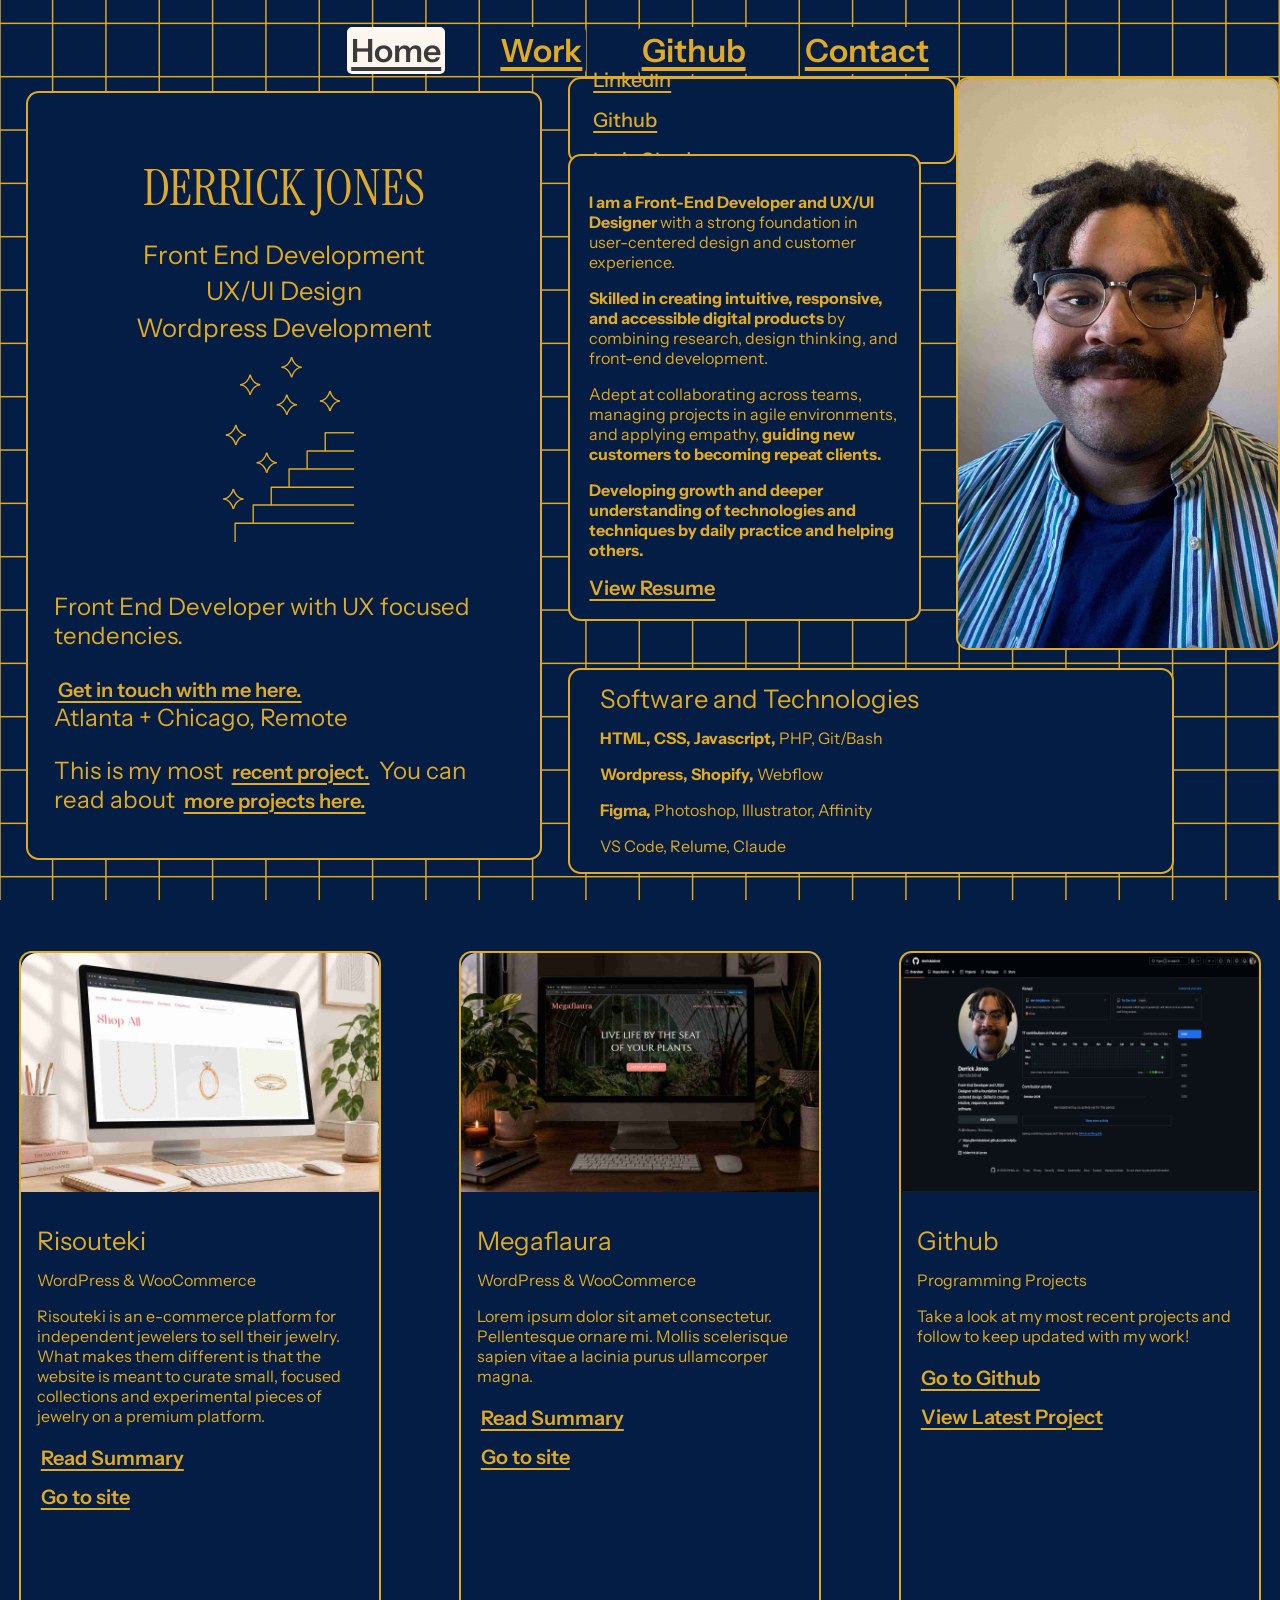
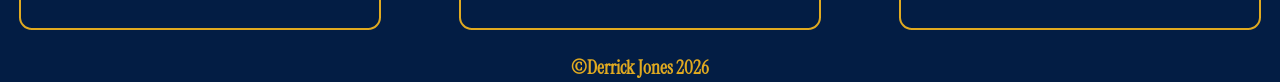
<file: index.html>
<!DOCTYPE html>
<html lang="en">

<head>
    <meta charset="UTF-8">
    <meta http-equiv="X-UA-Compatible" content="IE=edge">
    <meta name="viewport" content="width=device-width, initial-scale=1.0">
    <link rel="stylesheet" href="css/styles.css" />
    <style>
        @import url('https://fonts.googleapis.com/css2?family=Instrument+Sans:ital,wght@0,400..700;1,400..700&display=swap');
        @import url('https://fonts.googleapis.com/css2?family=Instrument+Sans:ital,wght@0,400..700;1,400..700&family=Instrument+Serif:ital@0;1&display=swap');
    </style>
    <title>Derrick Jones, WordPress Developer</title>
</head>

<body>
<nav>
    <a href="" id="currentNav">Home</a>
    <a href="#work">Work</a>
    <aside class="dropdown">
        <ul>
            <li>
                <a href="">Risouteki</a>
                <p>Wordpress & WooCommerce</p>
            </li>
            <li>
                <a href="">Megaflaura</a>
                <p>Wordpress & WooCommerce</p>
            </li>
            <li>
                <a href="">Interactions & Animations</a>
                <p>Javascript creations</p>
            </li>
        </ul>
    </aside>
    <a href="https://github.com/derrickdotnet">Github </a>
    <a href="">Contact </a>
</nav>


    <main>
        <section class="heroGrid">
            <div class="heroGrid_card">
                <div class="heroGrid_titles">
                    <h1>Derrick Jones</h1>
                        <h2>Front End Development</h2>
                        <h2>UX/UI Design</h2>
                        <h2>Wordpress Development</h2>
                        <img id="stairway" src="images/bigstairwaycolor.svg"
                            alt="this is a link to the first portfolio project of Derrick Jones. it is an stairwell going through an arch door with stars on the inside of the arch.">
                        <div class="heroGrid_copy">
                            <p>Front End Developer with UX focused tendencies.</p>
                            <p><a href="https://calendly.com/derrick-j-d-jones/30min" target="_blank">Get in touch with
                                    me here.</a><br> Atlanta + Chicago, Remote</p>
                            <p>This is my most <a href="https://dev-risouteki.pantheonsite.io/" target="_blank">recent
                                    project.</a> You can read about <a href="#work">more projects here.</a></p>
                        </div>
                </div>
            </div>

            <div class="desktopGrid">
                <div class="desktopGrid_connect">
                    <a href="https://github.com/derrickdotnet">LinkedIn</a>
                    <a href="https://github.com/derrickdotnet">Github</a>
                    <a href="https://calendly.com/derrick-j-d-jones/30min">Let's Chat!</a>
                </div>
                <div class="desktopGrid_recentWork">
                    <p><span class="subtitle">I am a Front-End Developer and UX/UI Designer</span> with a strong
                        foundation in user-centered design and customer experience. </p>
                    <p><span class="subtitle">Skilled in creating intuitive, responsive, and accessible digital
                            products</span> by combining research,
                        design thinking, and front-end development.</p>
                    <p>Adept at collaborating across teams, managing projects in agile
                        environments, and applying empathy, <span class="subtitle">guiding new customers to becoming
                            repeat clients.</span></p>
                    <p><span class="subtitle">Developing growth and deeper understanding of technologies and techniques
                            by daily practice and helping others.</span></p>
                    <a href="images/Derrick Jones Front End Wordpress Developer–Portfolio.pdf" target="_blank">View Resume</a>
                </div>
                <div class="desktopGrid_cutie">
                    <img src="images/profile2026.jpg" alt="">
                </div>
                <div class="desktopGrid_about">
                    <div class="desktopGrid_aboutCopy">
                        <h2>Software and Technologies</h2>
                        <p><span class="subtitle">HTML, CSS, Javascript,</span> PHP, Git/Bash</p>
                        <p><span class="subtitle">Wordpress, Shopify,</span> Webflow</p>
                        <p><span class="subtitle">Figma,</span> Photoshop, Illustrator, Affinity</p>
                        <p>VS Code, Relume, Claude</p>
                    </div>
                </div>
            </div>
        </section>

 <aside id="work"></aside>

        <secion class="workGrid">
            <div class="workCard">
                <img src="images/risouteki-screenshot8.jpg" alt="">
                <div class="workCard_copy">
                    <h2>Risouteki</h2>
                    <p>WordPress & WooCommerce</p>
                    <p>Risouteki is an e-commerce platform for independent jewelers to sell their jewelry. What makes
                        them different is that the website is meant to curate small, focused collections and
                        experimental pieces of jewelry on a premium platform.</p>
                    <a href="projects/risouteki.html">Read Summary</a>
                    <a href="https://dev-risouteki.pantheonsite.io/" target="_blank">Go to site</a>
                </div>
            </div>

            <div class="workCard">
                <img src="images/megaflaura-screenshot1.jpg" alt="">
                <div class="workCard_copy">
                    <h2>Megaflaura</h2>
                    <p>WordPress & WooCommerce</p>
                    <p>Lorem ipsum dolor sit amet consectetur. Pellentesque ornare mi.
                        Mollis scelerisque sapien vitae a lacinia purus ullamcorper magna. </p>
                    <a href="projects/megaflaura.html">Read Summary</a>
                    <a href="https://dev-blackcoffeeatl.pantheonsite.io/" target="_blank">Go to site</a>
                </div>
            </div>
            <div class="workCard">
                <img src="images/githubshot.png" alt="">

                <div class="workCard_copy">
                    <h2>Github</h2>
                    <p>Programming Projects</p>
                    <p>Take a look at my most recent projects and follow to keep updated with my work! </p>
                    <a href="https://github.com/derrickdotnet" target="_blank">Go to Github</a>
                    <a href="https://dev-risouteki.pantheonsite.io" target="_blank">View Latest Project</a>
                </div>
            </div>
        </secion>
    </main>
    <footer>
        <h3>©Derrick Jones 2026</h3>
    </footer>
</body>

</html>
</file>
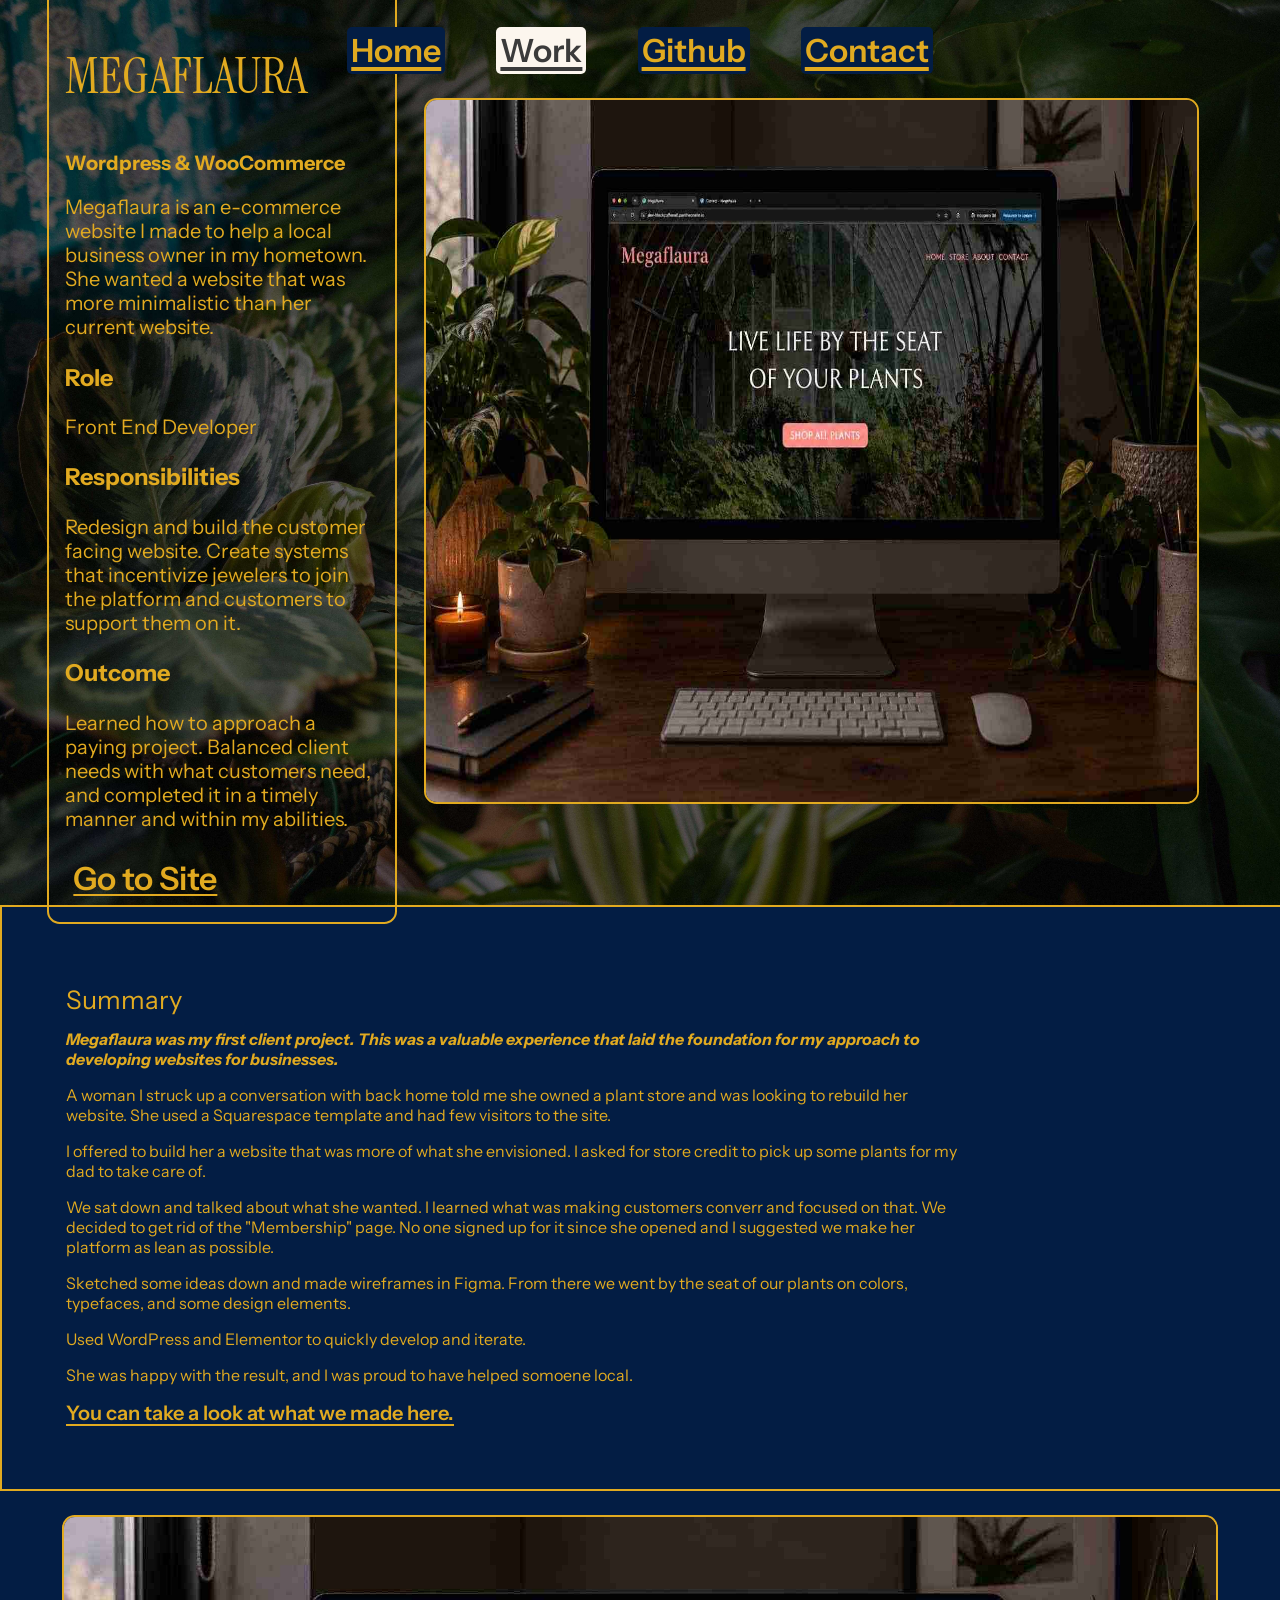
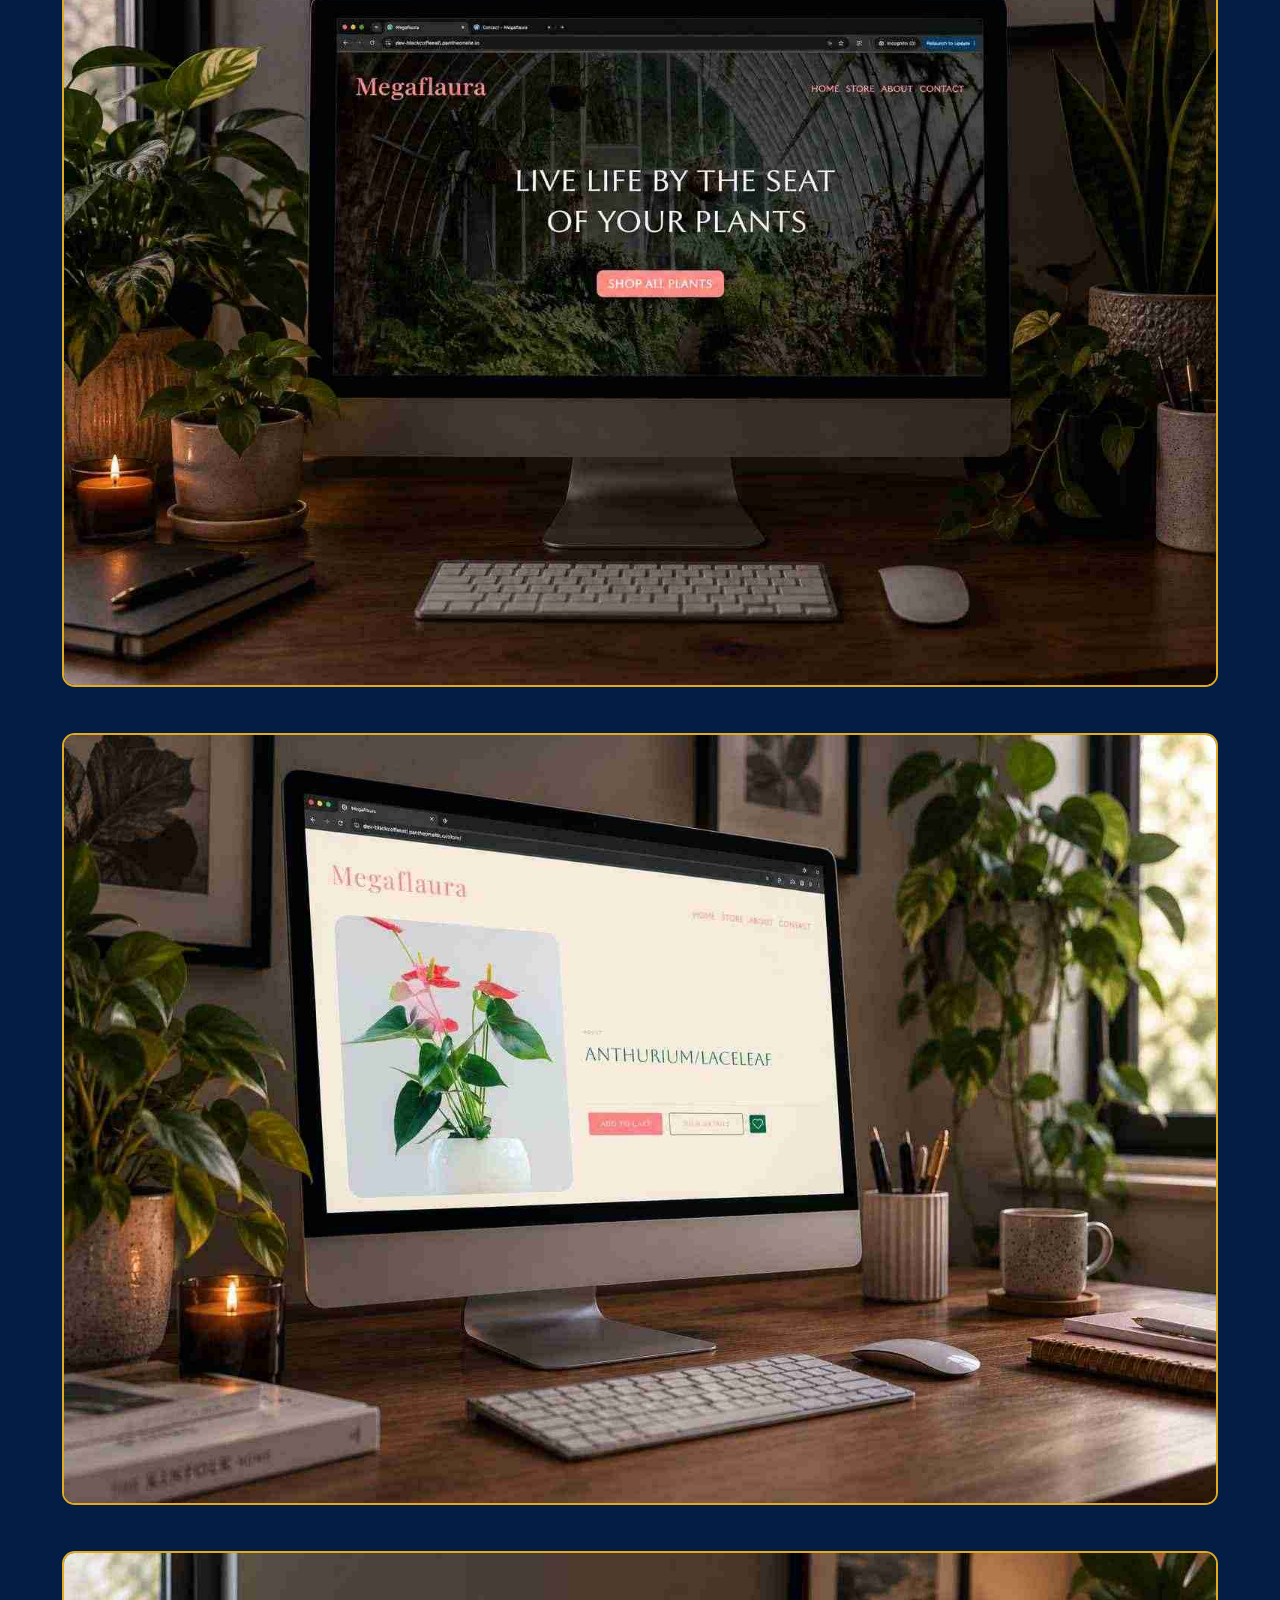
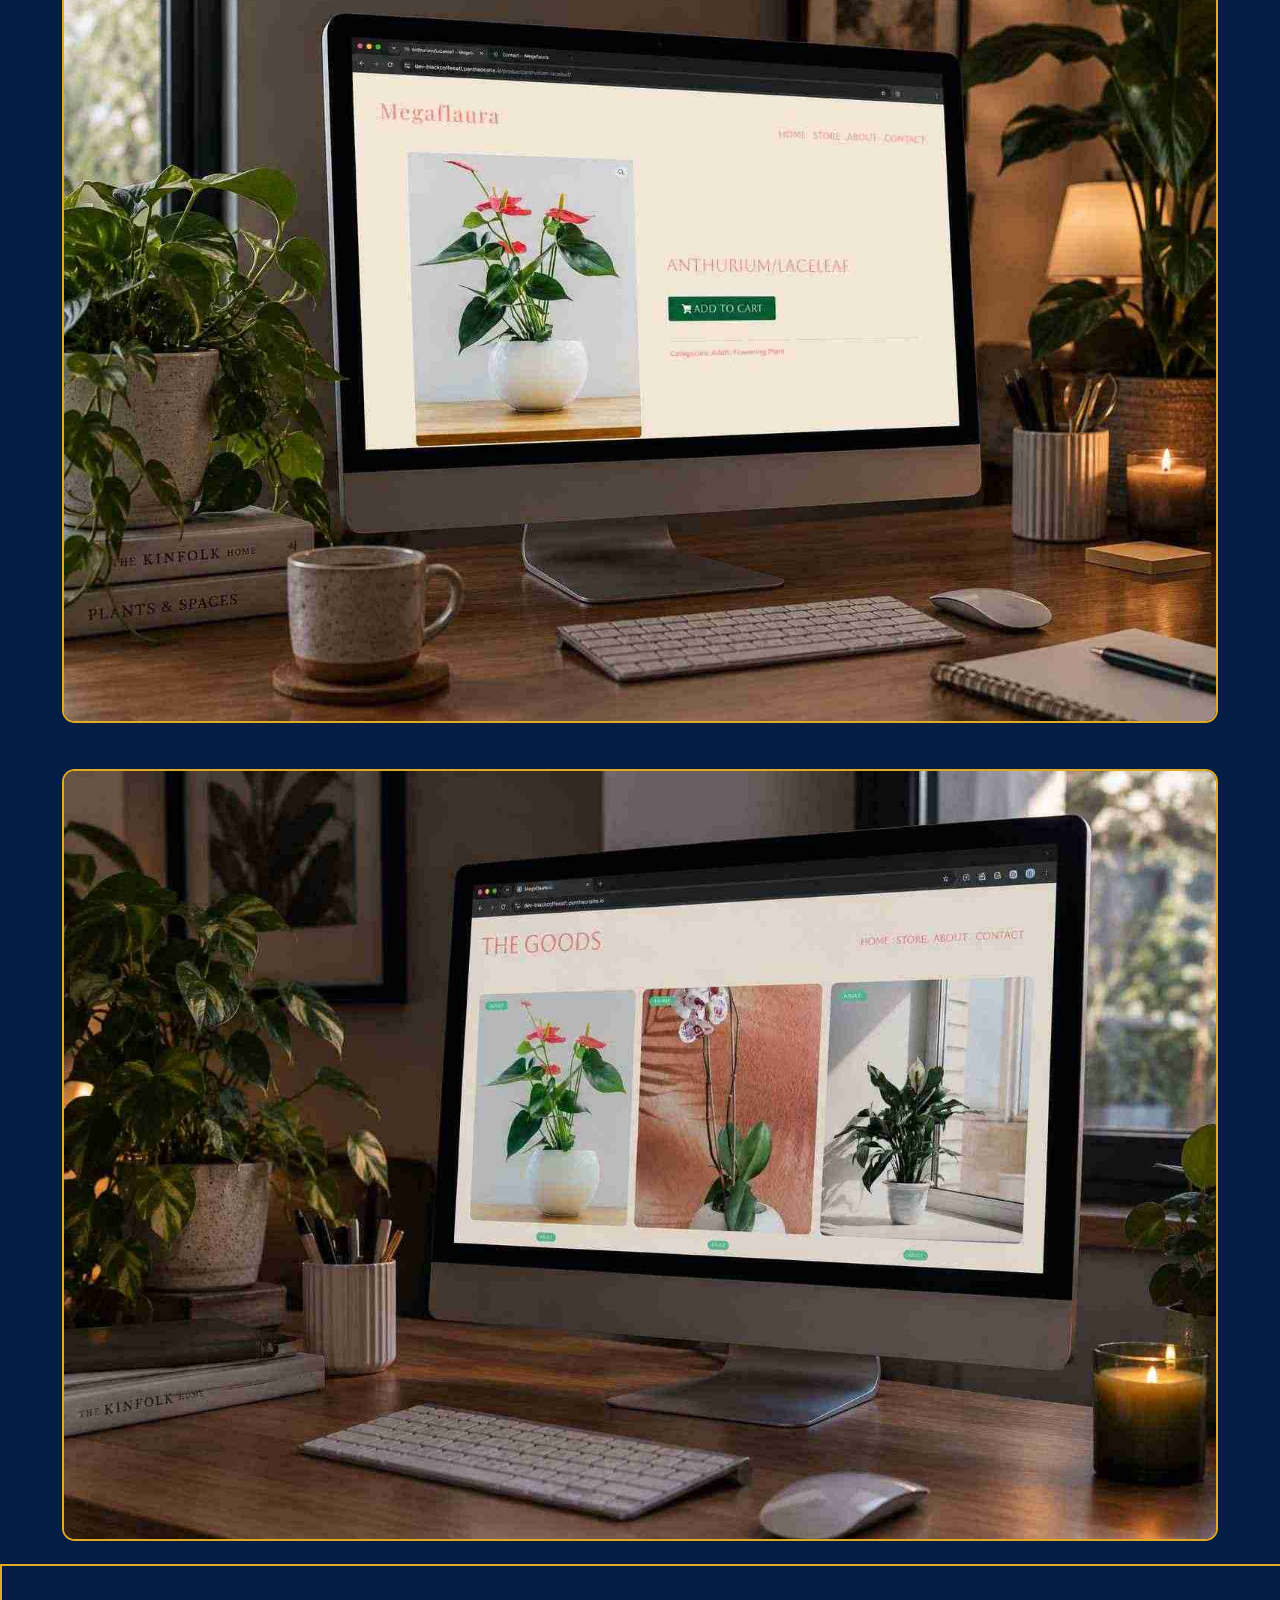
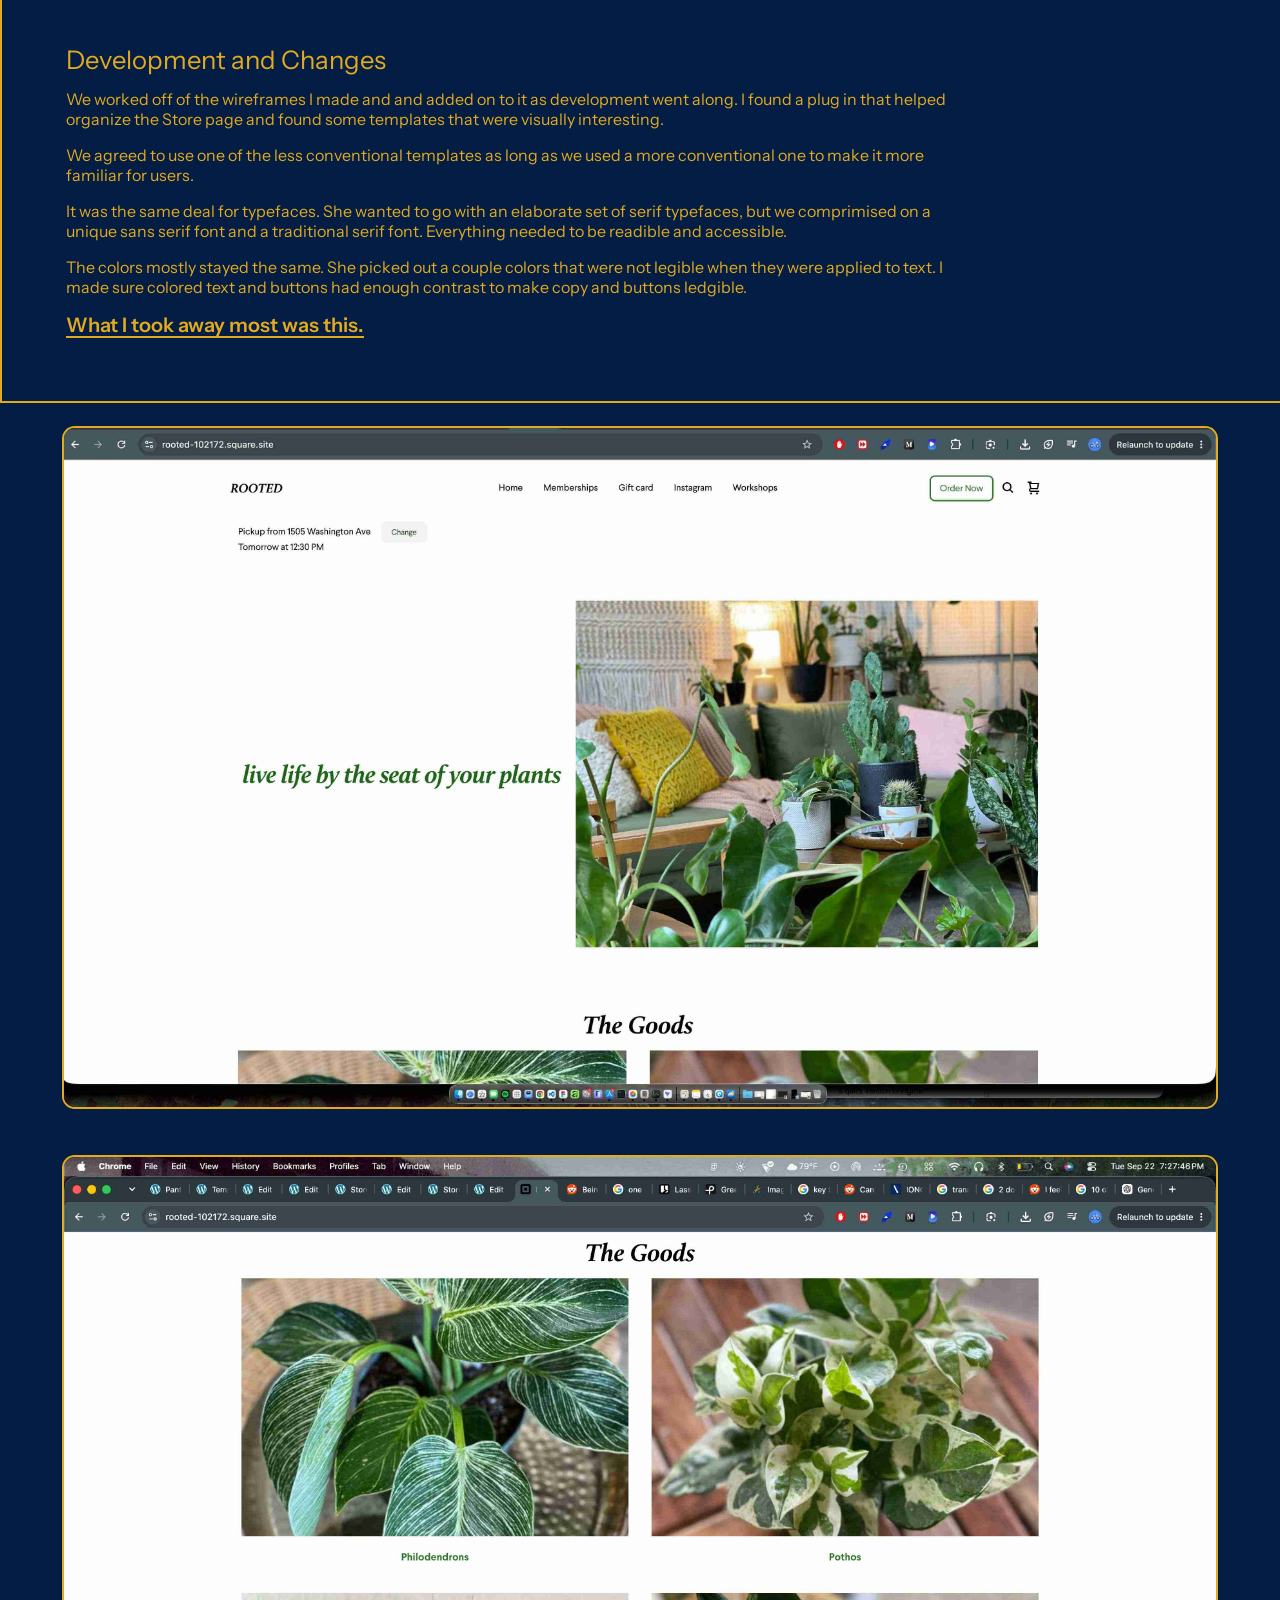
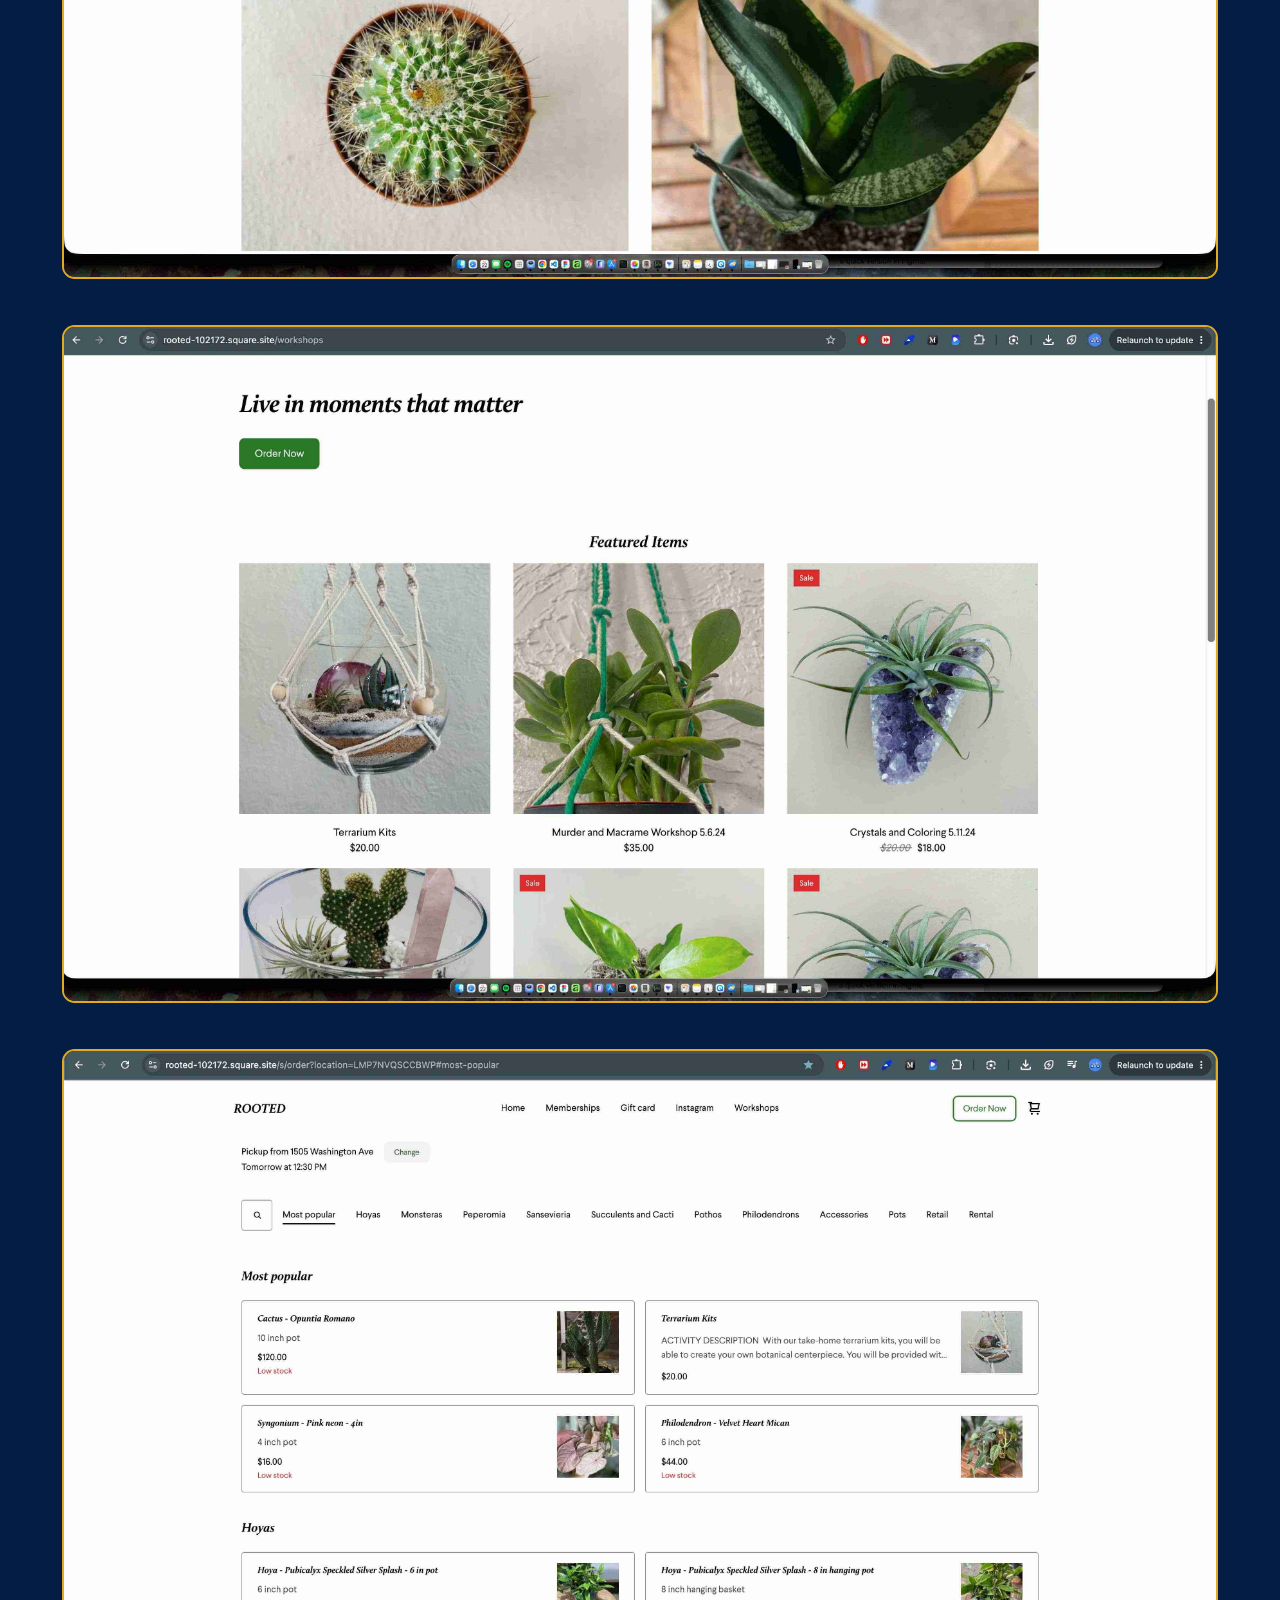
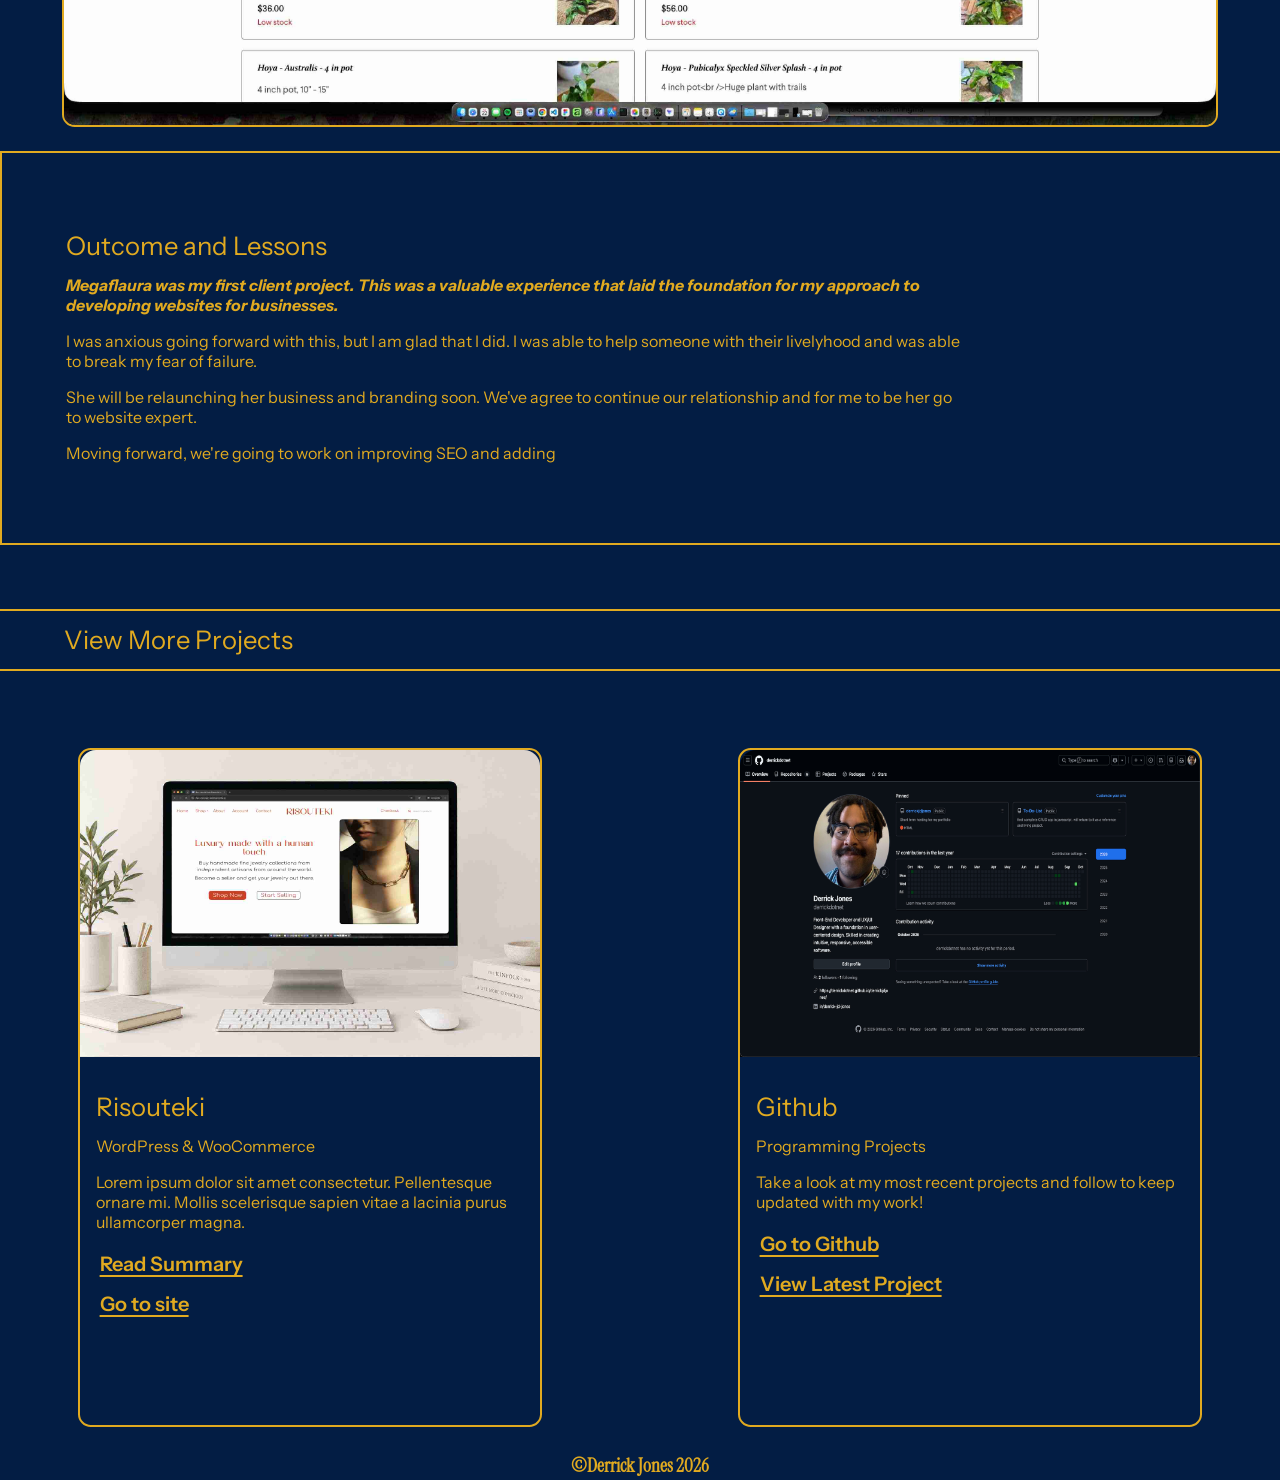
<file: projects/megaflaura.html>
<!DOCTYPE html>
<html lang="en">

<head>
    <meta charset="UTF-8">
    <meta http-equiv="X-UA-Compatible" content="IE=edge">
    <meta name="viewport" content="width=device-width, initial-scale=1.0">
    <link rel="stylesheet" href="../css/styles.css" />
    <style>
        @import url('https://fonts.googleapis.com/css2?family=Instrument+Sans:ital,wght@0,400..700;1,400..700&display=swap');
        @import url('https://fonts.googleapis.com/css2?family=Instrument+Sans:ital,wght@0,400..700;1,400..700&family=Instrument+Serif:ital@0;1&display=swap');
    </style>
    <title>Derrick Jones, WordPress Developer</title>
</head>

<body>
<nav>
    <a href="../index.html">Home</a>
    <a href="../index.html#work" id="currentNav">Work</a>
    <aside class="dropdown">
        <ul>
            <li>
                <a href="">Megaflaura</a>
                <p>Wordpress & WooCommerce</p>
            </li>
            <li>
                <a href="">Megaflaura</a>
                <p>Wordpress & WooCommerce</p>
            </li>
            <li>
                <a href="">Interactions & Animations</a>
                <p>Javascript creations</p>
            </li>
        </ul>
    </aside>
    <a href="https://github.com/derrickdotnet" target="_blank">Github </a>
    <a href="https://calendly.com/derrick-j-d-jones/30min" target="_blank">Contact </a>
</nav>

    <main>

        <section class="projectHero" id="megaflauraBackground">
            <div class="projectHero_copy">
                <div class="projectHero_copyIntro">
                    <h1>Megaflaura</h1>
                    <p><span class="subtitle">Wordpress & WooCommerce</span></p>
                    <p>Megaflaura is an e-commerce website I made to help a local business owner in my hometown.
                         She wanted a website that was more minimalistic than her current website.</p>
                    <div class="projectHero_copyPro">
                        <h3>Role</h3>
                        <p>Front End Developer</p>
                        <h3>Responsibilities</h3>
                        <p>Redesign and build the customer facing website. Create systems that incentivize
                            jewelers to join the platform and customers to support them on it.</p>
                        <h3>Outcome</h3>
                        <p>Learned how to approach a paying project. Balanced client needs with what customers need, and completed it in a timely manner and within my abilities.</p>
                         <a href="">Go to Site</a>
                    </div>
                </div>
            </div>
            <div class="projectHero_images">
                <img src="../images/megaflaura-screenshot1.jpg" alt="">
            </div>
        </section>


        <section>
            <!--FIRST SECION OF COPY-->
            <div class="projectGallery_1">
                <div class="projectGallery_copy">
                    <h2>Summary</h2>
                    <em>
                        <p><span class="subtitle">Megaflaura was my first client project. This was a valuable experience that laid the foundation for my approach to developing websites for businesses.</span></p>
                    </em>
                    <p>A woman I struck up a conversation with back home told me she owned a plant store and was looking to rebuild her website. She used a Squarespace template and had few visitors to the site.</p>
                    <p>I offered to build her a website that was more of what she envisioned. I asked for store credit to pick up some plants for my dad to take care of.</p>
                    <p>We sat down and talked about what she wanted. I learned what was making customers converr and focused on that. We decided to get rid of the "Membership" page. No one signed up for it since she opened and I suggested we make her platform as lean as possible.</p>
                    <p>Sketched some ideas down and made wireframes in Figma. From there we went by the seat of our plants on colors, typefaces, and some design elements.</p>
                    <p>Used WordPress and Elementor to quickly develop and iterate.</p>
                    <p>She was happy with the result, and I was proud to have helped somoene local.</p>
                    <a href="">You can take a look at what we made here.</a>
                </div>
            </div>

            <!--FIRST SECION OF IMAGES-->
            <div class="projectGallery_2_container">
                <div class="projectGallery_X">
                    <div class="projectGalleryX_images">
                        <img src="../images/megaflaura-screenshot1.jpg" alt="">
                    </div>
                    <div class="projectGalleryX_images">
                        <img src="../images/megaflaura-screenshot2.jpg" alt="">
                    </div>
                </div>
                <div class="projectGallery_X">
                    <div class="projectGalleryX_images">
                        <img src="../images/megaflaura-screenshot3.jpg" alt="">
                    </div>
                    <div class="projectGalleryX_images">
                        <img src="../images/megaflaura-screenshot4.jpg" alt="">
                    </div>
                </div>
            </div>
            <!--END-->
            <!--<div class="projectGallery_1">
                <div class="projectGallery_copy">
                    <h2>Problem</h2>
                    <p>Many jewelers face difficulties standing out in the sea of dropshippers, bots, and less skilled
                        craftsman of mainstream marketplaces like Etsy or Ebay. Cheap jewelry and dropshipping makes it
                        difficult to sell one's jewelry on these platforms.</p>
                    <p>The goal was to have the website up in time to present to a local angel investor.</p>
                    <p>We had three months to complete a have a customer facing product to present to the investors. We
                        had to be attractive to jewelers for them to use our website. What kind of jewelers need and
                        want a platform like ours?</p>
                </div>
            </div>-->
            <!--SECOND SECION OF IMAGES-->
           
            <div class="projectGallery_1" id="discovery">
                <div class="projectGallery_copy">
                    <h2>Development and Changes</h2>
                    <p>We worked off of the wireframes I made and and added on to it as development went along. I found a plug in that helped organize the Store page and found some templates that were visually interesting.</p>
                    <p>We agreed to use one of the less conventional templates as long as we used a more conventional one to make it more familiar for users.</p>
                    <p>It was the same deal for typefaces. She wanted to go with an elaborate set of serif typefaces, but we comprimised on a unique sans serif font and a traditional serif font. Everything needed to be readible and accessible.</p>
                    <p>The colors mostly stayed the same. She picked out a couple colors that were not legible when they were applied to text. I made sure colored text and buttons had enough contrast to make copy and buttons ledgible.</p>
                    <a href="#outcome">What I took away most was this.</a>
                </div>
            </div>



            <div class="projectGallery_2_container">
                <div class="projectGallery_X">
                    <div class="projectGalleryX_images">
                        <img src="../images/megaflaura-before1.jpg" alt="">
                    </div>
                    <div class="projectGalleryX_images">
                        <img src="../images/megaflaura-before2.jpg" alt="">
                    </div>
                </div>
                <div class="projectGallery_X">
                    <div class="projectGalleryX_images">
                        <img src="../images/megaflaura-before3.jpg" alt="">
                    </div>
                    <div class="projectGalleryX_images">
                        <img src="../images/megaflaura-before4.jpg" alt="">
                    </div>
                </div>
            </div>
            <!--END-->

       <div class="projectGallery_1" id="outcome">
                <div class="projectGallery_copy">
                    <h2>Outcome and Lessons</h2>
                   <em><p><span class="subtitle">Megaflaura was my first client project. This was a valuable experience that laid the foundation for my approach to developing websites for businesses.</span></p></em>
                    <p>I was anxious going forward with this, but I am glad that I did. I was able to help someone with their livelyhood and was able to break my fear of failure.</p>
                    <p>She will be relaunching her business and branding soon. We've agree to continue our relationship and for me to be her go to website expert.</p>
                    <p>Moving forward, we're going to work on improving SEO and adding</p>
                </div>
            </div>

 <aside id="moreWork"><h2>View More Projects</h2></aside>

        <secion class="workGrid_Project">
            <div class="workCard_Project">
                <img src="../images/risouteki-1st.jpg" alt="">
                <div class="workCard_copyProject">
                    <h2>Risouteki</h2>
                    <p>WordPress & WooCommerce</p>
                    <p>Lorem ipsum dolor sit amet consectetur. Pellentesque ornare mi.
                        Mollis scelerisque sapien vitae a lacinia purus ullamcorper magna. </p>
                    <a href="../projects/risouteki.html">Read Summary</a>
                    <a href="">Go to site</a>
                </div>
            </div>
            <div class="workCard_Project">
                <img src="../images/githubshot.png" alt="">

                <div class="workCard_copyProject">
                    <h2>Github</h2>
                    <p>Programming Projects</p>
                    <p>Take a look at my most recent projects and follow to keep updated with my work! </p>
                    <a href="">Go to Github</a>
                    <a href="">View Latest Project</a>
                </div>
            </div>
        </secion>
        </section>

    </main>

    <footer>
        <h3>©Derrick Jones 2026</h3>
    </footer>
</body>

</html>
</file>
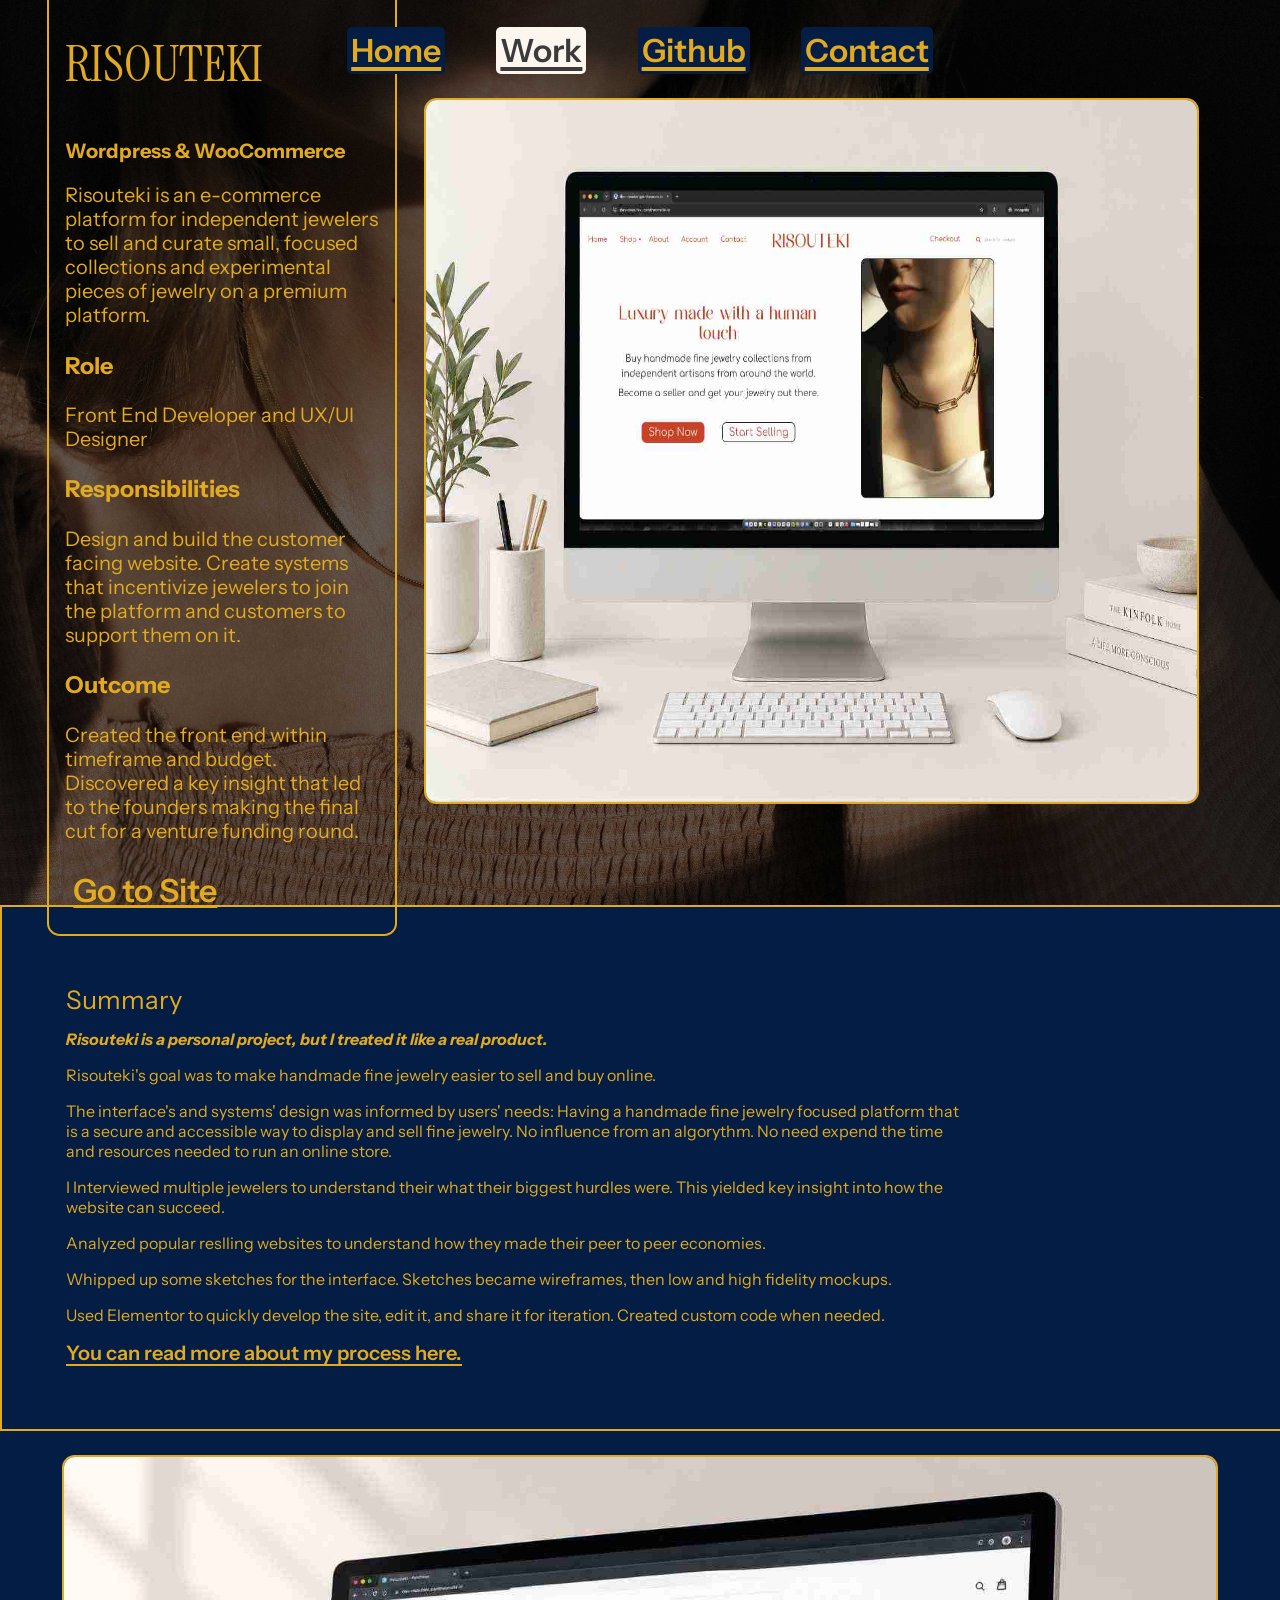
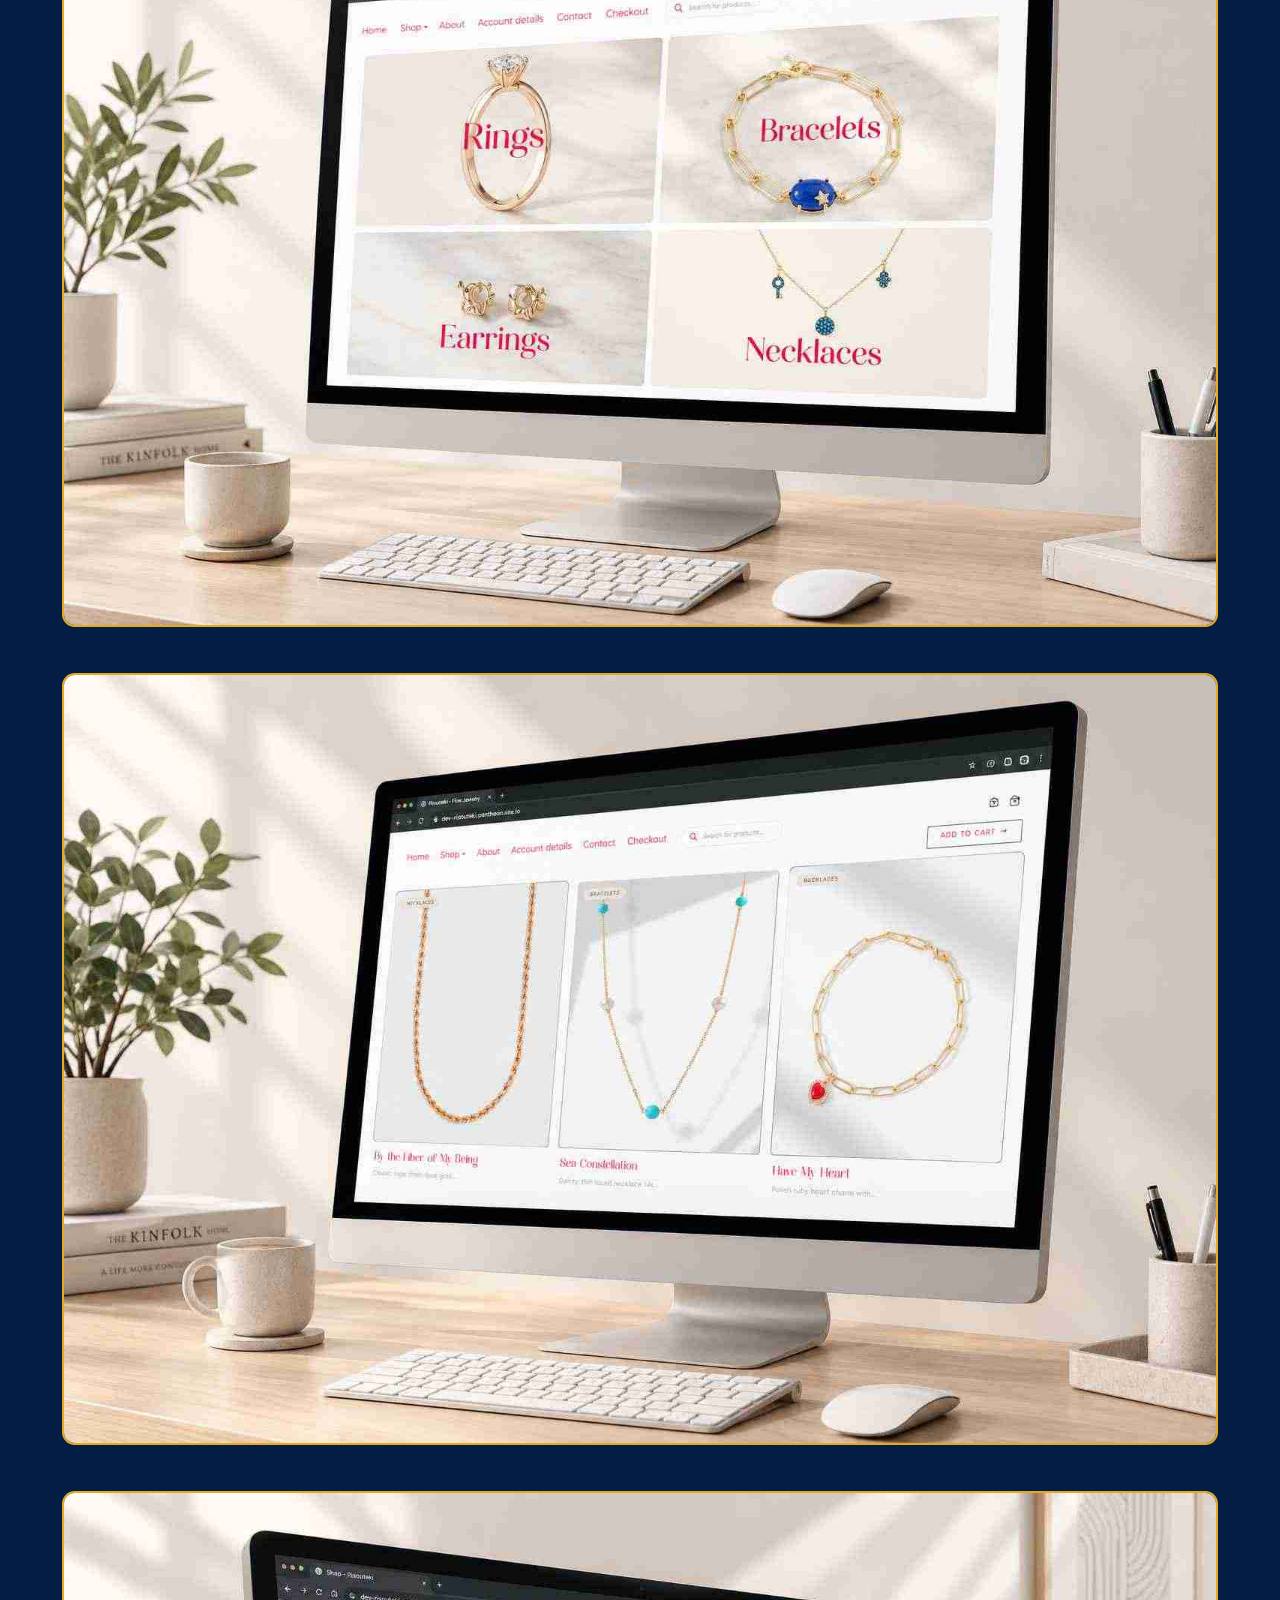
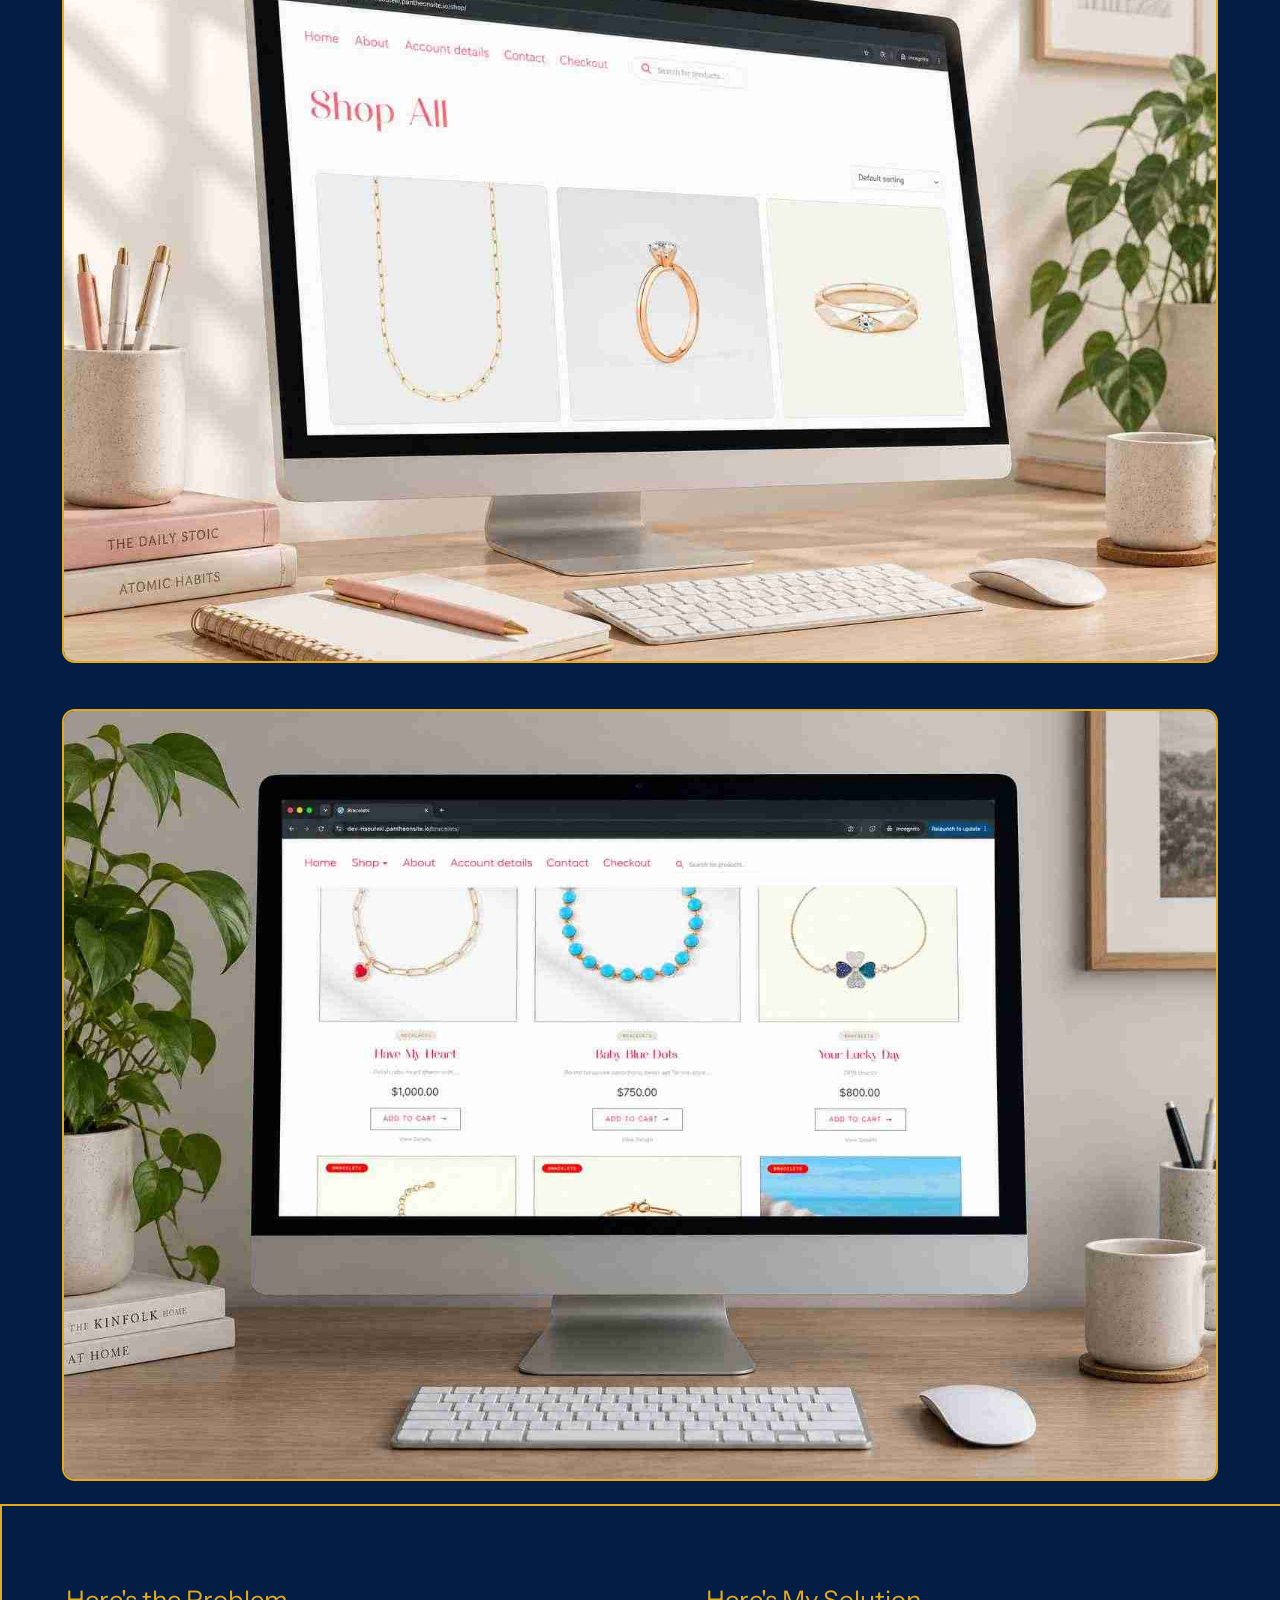
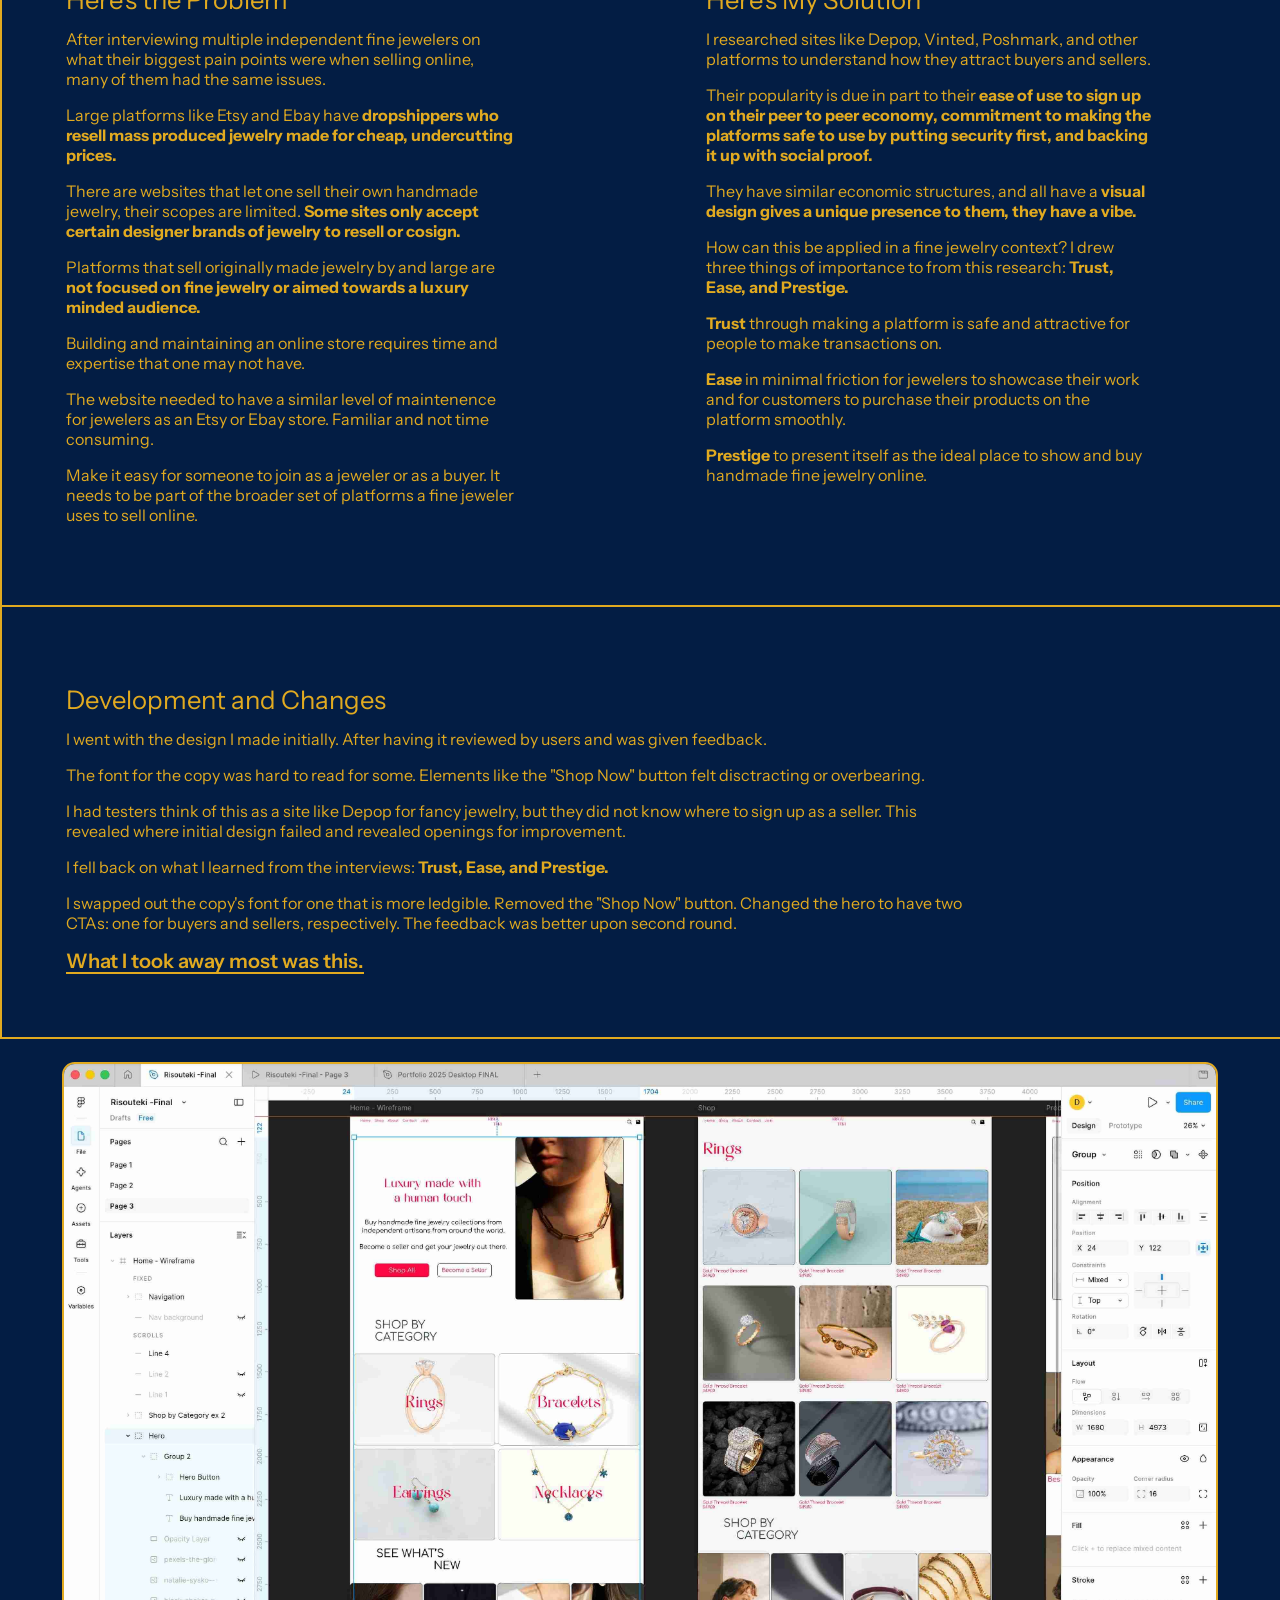
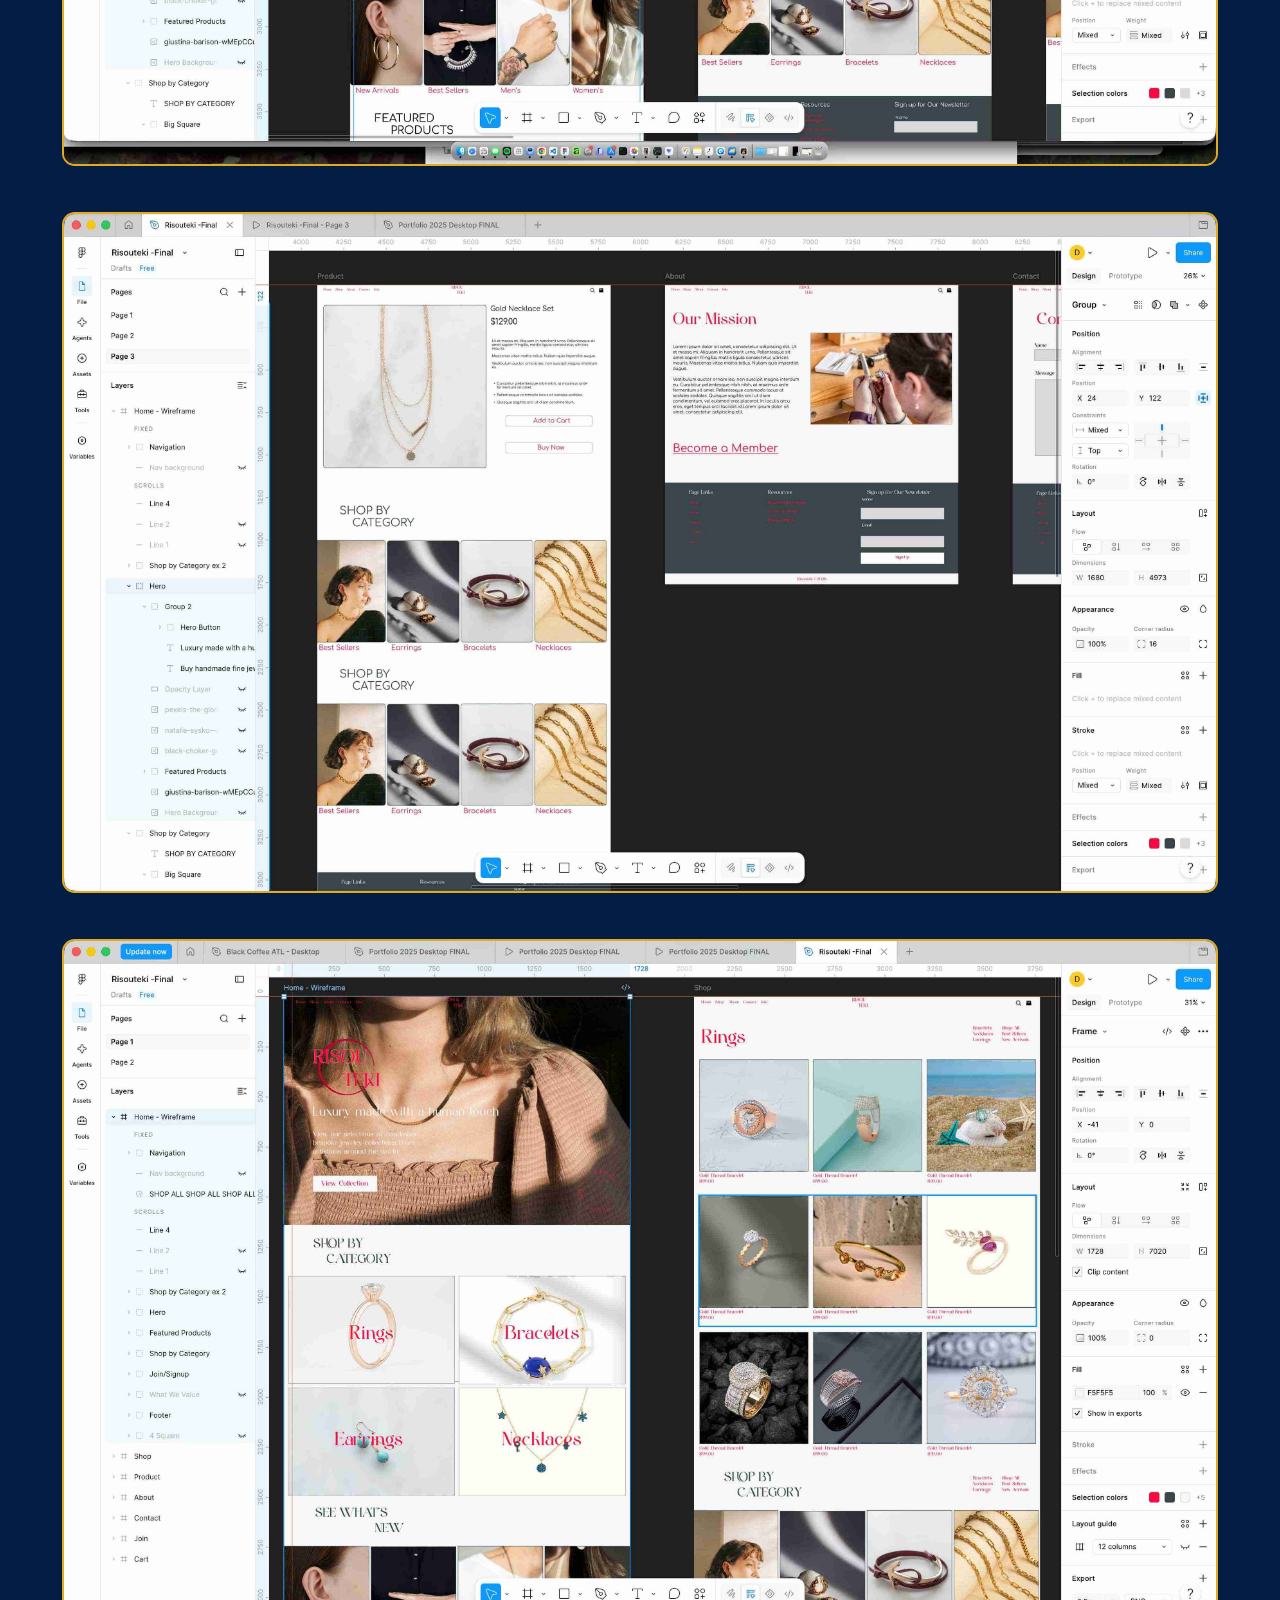
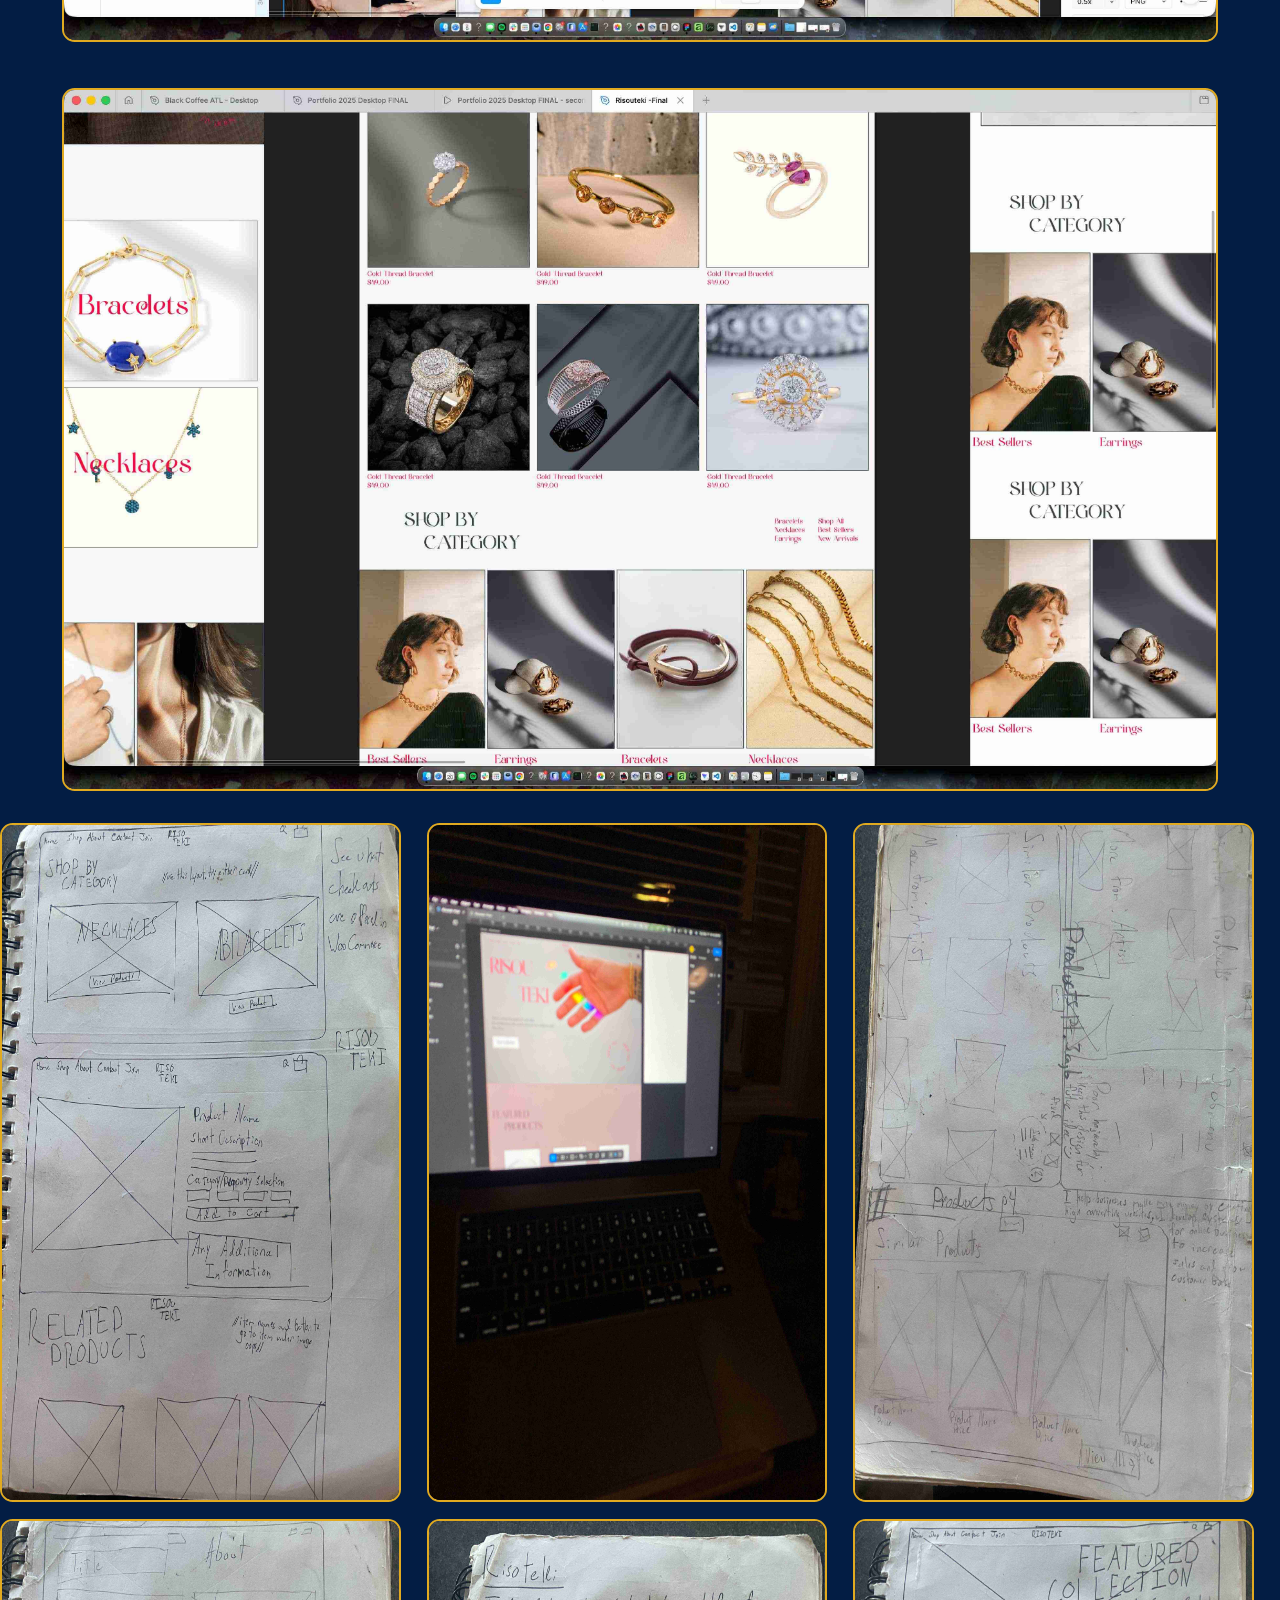
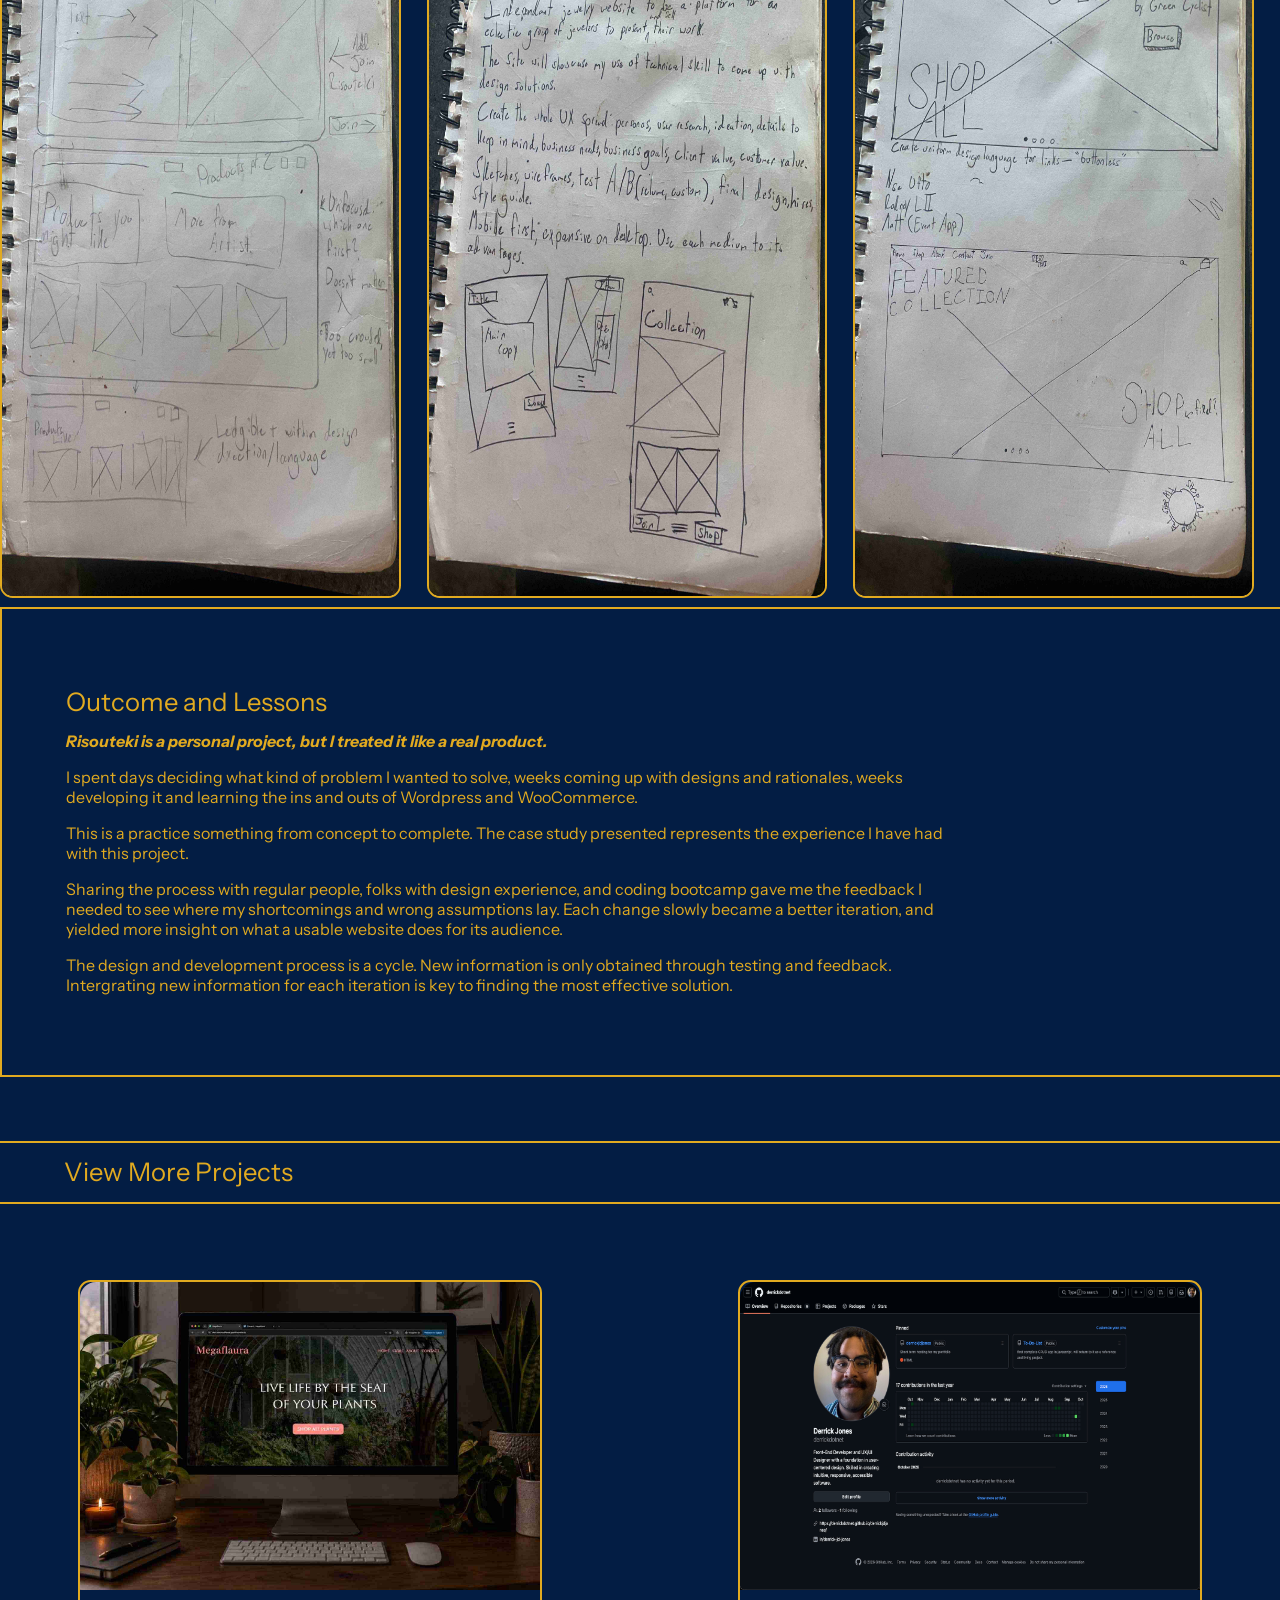
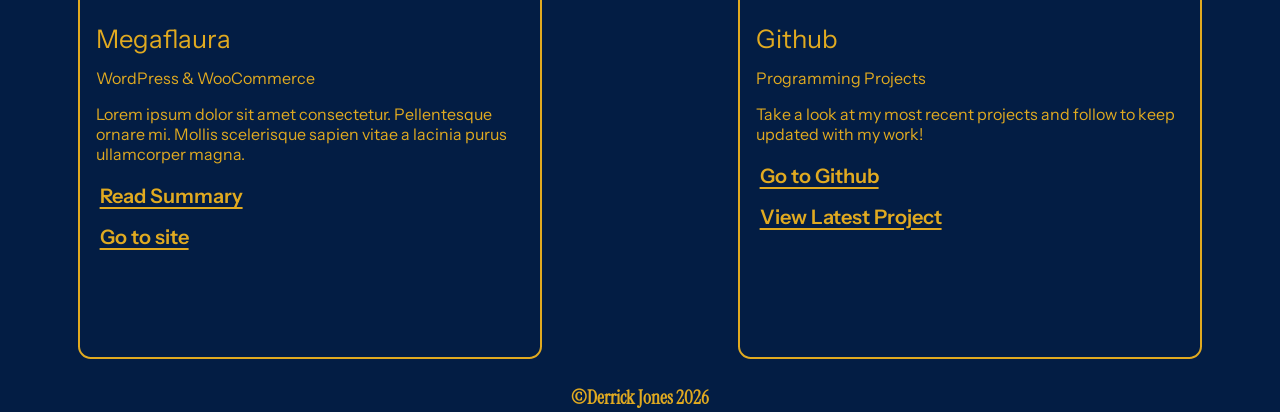
<file: projects/risouteki.html>
<!DOCTYPE html>
<html lang="en">

<head>
    <meta charset="UTF-8">
    <meta http-equiv="X-UA-Compatible" content="IE=edge">
    <meta name="viewport" content="width=device-width, initial-scale=1.0">
    <link rel="stylesheet" href="../css/styles.css" />
    <style>
        @import url('https://fonts.googleapis.com/css2?family=Instrument+Sans:ital,wght@0,400..700;1,400..700&display=swap');
        @import url('https://fonts.googleapis.com/css2?family=Instrument+Sans:ital,wght@0,400..700;1,400..700&family=Instrument+Serif:ital@0;1&display=swap');
    </style>
    <title>Derrick Jones, WordPress Developer</title>
</head>
<body>
<nav>
    <a href="../index.html">Home</a>
    <a href="../index.html#work" id="currentNav">Work</a>
    <aside class="dropdown">
        <ul>
            <li>
                <a href="">Risouteki</a>
                <p>Wordpress & WooCommerce</p>
            </li>
            <li>
                <a href="">Megaflaura</a>
                <p>Wordpress & WooCommerce</p>
            </li>
            <li>
                <a href="">Interactions & Animations</a>
                <p>Javascript creations</p>
            </li>
        </ul>
    </aside>
    <a href="https://github.com/derrickdotnet" target="_blank">Github </a>
    <a href="https://calendly.com/derrick-j-d-jones/30min" target="_blank">Contact </a>
</nav>

    <main>

        <section class="projectHero">
            <div class="projectHero_copy">
                <div class="projectHero_copyIntro">
                    <h1>Risouteki</h1>
                    <p><span class="subtitle">Wordpress & WooCommerce</span></p>
                    <p>Risouteki is an e-commerce platform for independent jewelers to sell and curate small, focused
                        collections and experimental pieces of jewelry on a premium platform.</p>
                    <div class="projectHero_copyPro">
                        <h3>Role</h3>
                        <p>Front End Developer and UX/UI Designer</p>
                        <h3>Responsibilities</h3>
                        <p>Design and build the customer facing website. Create systems that incentivize
                            jewelers to join the platform and customers to support them on it.</p>
                        <h3>Outcome</h3>
                        <p>Created the front end within timeframe and budget. Discovered a key insight that led to the
                            founders making the final cut for a venture funding round.</p>
                                                <a href="">Go to Site</a>

                    </div>
                </div>
            </div>
            <div class="projectHero_images">
                <img src="../images/risouteki-1st.jpg" alt="">
            </div>
        </section>


        <section>
            <!--FIRST SECION OF COPY-->
            <div class="projectGallery_1">
                <div class="projectGallery_copy">
                    <h2>Summary</h2>
                    <em>
                        <p><span class="subtitle">Risouteki is a personal project, but I treated it like a real
                                product.</span></p>
                    </em>
                    <p>Risouteki's goal was to make handmade fine jewelry easier to sell and buy online.</p>
                    <p>The interface's and systems' design was informed by users' needs: Having a handmade fine jewelry
                        focused
                        platform that is a secure and accessible way to display and sell fine jewelry.
                        No influence from an algorythm. No need expend the time and resources needed to run an online
                        store.</p>
                    <p>I Interviewed multiple jewelers to understand their what their biggest hurdles were. This
                        yielded key insight into how the website can succeed.</p>
                    <p>Analyzed popular reslling websites to understand how they made their peer to peer economies.</p>
                    <p>Whipped up some sketches for the interface. Sketches became wireframes, then low and high
                        fidelity
                        mockups.</p>
                    <p>Used Elementor to quickly develop the site, edit it, and share it for iteration. Created custom
                        code when
                        needed.</p>
                    <a href="">You can read more about my process here.</a>
                </div>
            </div>

            <!--FIRST SECION OF IMAGES-->
            <div class="projectGallery_2_container">
                <div class="projectGallery_X">
                    <div class="projectGalleryX_images">
                        <img src="../images/risouteki-screenshot-6.jpg" alt="">
                    </div>
                    <div class="projectGalleryX_images">
                        <img src="../images/risouteki-screenshot3.jpg" alt="">
                    </div>
                </div>
                <div class="projectGallery_X">
                    <div class="projectGalleryX_images">
                        <img src="../images/risouteki-screenshot8.jpg" alt="">
                    </div>
                    <div class="projectGalleryX_images">
                        <img src="../images/risouteki-screenshot7.jpg" alt="">
                    </div>
                </div>
            </div>
            <!--END-->
            <!--<div class="projectGallery_1">
                <div class="projectGallery_copy">
                    <h2>Problem</h2>
                    <p>Many jewelers face difficulties standing out in the sea of dropshippers, bots, and less skilled
                        craftsman of mainstream marketplaces like Etsy or Ebay. Cheap jewelry and dropshipping makes it
                        difficult to sell one's jewelry on these platforms.</p>
                    <p>The goal was to have the website up in time to present to a local angel investor.</p>
                    <p>We had three months to complete a have a customer facing product to present to the investors. We
                        had to be attractive to jewelers for them to use our website. What kind of jewelers need and
                        want a platform like ours?</p>
                </div>
            </div>-->
            <!--SECOND SECION OF IMAGES-->
            <div class="projectGallery_3">
                <!--This is the second paragraph for the case study-->
                <div class="projectGallery_copy">
                    <h2>Here's the Problem</h2>

                    <p>After interviewing multiple independent fine jewelers on what their biggest pain points were when
                        selling online, many of them had the same issues.</p>
                    <p>Large platforms like Etsy and Ebay have
                        <span class="subtitle">dropshippers who resell mass produced jewelry made for cheap,
                            undercutting prices.</span></p>
                    <p>There are websites that let one sell their own handmade jewelry, their scopes are limited.
                        <span class="subtitle">Some sites only accept certain designer brands of jewelry to resell or
                            cosign.</span></p>
                    <p>Platforms that sell originally made jewelry by and large are <span class="subtitle">not focused
                            on fine jewelry or aimed towards a luxury minded audience.</span></p>
                    <p>Building and maintaining an online store requires time and expertise that one may not have.</p>
                    <p>The website needed to have a similar level of maintenence for jewelers as an Etsy or Ebay store.
                        Familiar and not time consuming.</p>
                    <p>Make it easy for someone to join as a jeweler or as a buyer. It needs to be part of the broader
                        set of platforms a fine jeweler uses to sell online.</p>
                </div>

                <div class="projectGallery_copy">
                    <h2>Here's My Solution</h2>

                    <p>I researched sites like Depop, Vinted, Poshmark, and other platforms to understand how they
                        attract buyers and sellers.</p>
                    <p>Their popularity is due in part to their <span class="subtitle">ease of use to sign up on their
                            peer to peer economy, commitment to making the platforms safe to use by putting
                            security first, and backing it up with social proof.</span></p>

                    <p>They have similar economic structures, and all have a <span class="subtitle">visual design gives
                            a unique presence to them, they have a vibe.</span></p>
                    <p>How can this be applied in a fine jewelry context? I drew three things of importance to from this
                        research: <span class="subtitle">Trust, Ease, and Prestige.</span></p>
                    <p><span class="subtitle">Trust</span> through making a platform is safe and attractive for people
                        to make transactions on.
                        <p><span class="subtitle">Ease</span> in minimal friction for jewelers to showcase their work
                            and for customers to purchase their products on the platform smoothly.</p>
                        <p><span class="subtitle">Prestige</span> to present itself as the ideal place to show and buy
                            handmade fine jewelry online.</p>
                </div>
            </div>
            <div class="projectGallery_1" id="discovery">
                <div class="projectGallery_copy">
                    <h2>Development and Changes</h2>
                    <p>I went with the design I made initially. After having it reviewed by users and was given
                        feedback.</p>
                    <p>The font for the copy was hard to read for some. Elements like the "Shop Now" button felt
                        disctracting or overbearing.</p>
                    <p>I had testers think of this as a site like Depop for fancy jewelry, but they did not know where
                        to
                        sign up as a seller. This revealed where initial design failed and revealed openings for
                        improvement.</p>
                    <p></p>
                    <p>I fell back on what I learned from the interviews: <span class="subtitle">Trust, Ease, and
                            Prestige.</span>
                        <p>I swapped out the copy's font for one that is more ledgible. Removed the "Shop Now" button.
                            Changed the hero to have two CTAs: one for buyers and sellers, respectively. The feedback was better upon second round.</p>
                    <a href="#outcome">What I took away most was this.</a>
                </div>
            </div>



            <div class="projectGallery_2_container">
                <div class="projectGallery_X">
                    <div class="projectGalleryX_images">
                        <img src="../images/risouteki-2nd-stage1.jpg" alt="">
                    </div>
                    <div class="projectGalleryX_images">
                        <img src="../images/risouteki-2nd-stage2.jpg" alt="">
                    </div>
                </div>
                <div class="projectGallery_X">
                    <div class="projectGalleryX_images">
                        <img src="../images/risouteki-1st-stage1.jpg" alt="">
                    </div>
                    <div class="projectGalleryX_images">
                        <img src="../images/risouteki-1st-stage2.jpg" alt="">
                    </div>
                </div>
            </div>
            <!--END-->

            <!--THIRD SECION OF IMAGES-->
            <div class="projectGallery_2_container">
                <div class="projectGallery_2">
                    <div class="projectGallery2_images">
                        <img src="../images/risouteki-sketch1.jpg" alt="">
                    </div>
                    <div class="projectGallery2_images">
                        <img src="../images/risouteki-sketch6.jpg" alt="">
                    </div>

                    <div class="projectGallery2_images">
                        <img src="../images/risouteki-sketch4.jpg" alt="">
                    </div>
                    <div class="projectGallery2_images">
                        <img src="../images/risouteki-sketch5.jpg" alt="">
                    </div>
                    <div class="projectGallery2_images">
                        <img src="../images/risouteki-sketch2.jpg" alt="">
                    </div>
                    <div class="projectGallery2_images">
                        <img src="../images/risouteki-sketch3.jpg" alt="">
                    </div>
                </div>
                <!--END-->

       <div class="projectGallery_1" id="outcome">
                <div class="projectGallery_copy">
                    <h2>Outcome and Lessons</h2>
                   <em><p><span class="subtitle">Risouteki is a personal project, but I treated it like a real product.</span></p> </em>
                    <p>I spent days deciding what kind of problem I wanted to solve, weeks coming up with designs and
                        rationales, weeks developing it and learning the ins and outs of Wordpress and
                        WooCommerce.</p>
                    <p>This is a practice something from concept to complete. The case study presented represents the
                        experience I have had with this project.</p>
                    <p>Sharing the process with regular people, folks with design experience, and coding bootcamp gave me the feedback I needed to see where my shortcomings and wrong assumptions lay.
                        Each change slowly became a better iteration, and yielded more insight on what a usable website does for its audience.
                    <p>The design and development process is a cycle. New information is only obtained through testing and feedback. Intergrating new information for each iteration is key to finding the most effective solution.</p>
                </div>
            </div>

 <aside id="moreWork"><h2>View More Projects</h2></aside>

        <secion class="workGrid_Project">
            <div class="workCard_Project">
                <img src="../images/megaflaura-screenshot1.jpg" alt="">
                <div class="workCard_copyProject">
                    <h2>Megaflaura</h2>
                    <p>WordPress & WooCommerce</p>
                    <p>Lorem ipsum dolor sit amet consectetur. Pellentesque ornare mi.
                        Mollis scelerisque sapien vitae a lacinia purus ullamcorper magna. </p>
                    <a href="../projects/megaflaura.html">Read Summary</a>
                    <a href="https://dev-blackcoffeeatl.pantheonsite.io/">Go to site</a>
                </div>
            </div>
            <div class="workCard_Project">
                <img src="../images/githubshot.png" alt="">

                <div class="workCard_copyProject">
                    <h2>Github</h2>
                    <p>Programming Projects</p>
                    <p>Take a look at my most recent projects and follow to keep updated with my work! </p>
                    <a href="github.com/derrickdotnet">Go to Github</a>
                    <a href="">View Latest Project</a>
                </div>
            </div>
        </secion>
        </section>

    </main>

    <footer>
        <h3>©Derrick Jones 2026</h3>
    </footer>
</body>

</html>
</file>
<file: css/styles.css>
/*Home  Styles CSS*/
body {
    background-color: #031D44;
    background-image: url('../images/gridpatternblue2.svg');
    background-repeat: repeat;
    background-position: center;
    background-size: cover;
    background-attachment: fixed;
    font-family: "Instrument Sans", sans-serif;
    animation: moveGrid 150s linear infinite;
    width: 100%;
    margin: 0;
}

@keyframes moveGrid {
    from {
        background-position: 0 0;
    }

    to {
        background-position: 100vw 100vh;
    }
}

h1,
h2,
h3,
p,
a {
    color: #E1AA20;
}

h1,
h2,
h3 {
    letter-spacing: 5%;
}

h1 {
    font-size: 6rem;
    font-family: "Instrument Serif", 'Times New Roman', Times, serif;
    font-size: clamp(2.5rem, 4vw, 4rem);
    text-transform: uppercase;
    font-weight: 100;
}

h2 {
    font-family: "instrument sans";
    font-size: clamp(1.5rem, 2vw, 2rem);
    font-weight: 100;
    line-height: max(0.5rem, 1rem);
}

a {
    font-size: clamp(1.25rem, 1.5vw, 1.5rem);
    transition: color 0.3s ease;
    text-decoration-thickness: 2px;
    border-radius: 5px;
    text-underline-offset: .25rem;
    font-weight: 600;

}

a:hover {
    color: #3B3B3B;
    background-color: #FCF6EE;
}

.mobileNav_button {
    display: none;
}

nav {
    position: fixed;
    display: flex;
    place-self: center;
    justify-content: center;
    top: 3%;
    z-index: 3;
    width:100%;
}


nav a {
    font-size: 2rem;
    text-decoration-thickness: 1px;
    text-underline-offset: 5px;
    list-style: none;
    display: block;
    color: #E1AA20;
    background-color: #031D44;
    margin: 0 2vw;
    text-decoration-thickness: 4px;
    border-radius: 5px;
    padding: 4px;
}

#currentNav {
    background-color: #FCF6EE;
    color: #3B3B3B;
}

#currentNav:hover {
    background-color: #E1AA20;
    color: #FCF6EE;
    transition: color 0.1s;
    transition: background-color 0.1s;
}


.heroGrid {
    display: grid;
    grid-template-columns: 1fr 1fr;
    margin-top: 6%;
}

.heroGrid_card {
    /*
    
    display: block;
    background-color: #031D44;
    border: #E1AA20 0.125rem solid;
    border-radius: clamp(0.25rem, 1vw, 1rem);
    width: clamp(16rem, 90%, 44rem);
    height: 85vh;
    place-content: center;
    place-self: center;     
*/
    display: flex;
    flex-direction: column;
    justify-content: center;
    align-self: center;       
    justify-self: center;
    background-color: #031D44;
    border: #E1AA20 0.125rem solid;
    border-radius: clamp(0.25rem, 1vw, 1rem);
    width: clamp(16rem, 90%, 44rem);
    height: 85vh;
}

.heroGrid_titles {
    justify-items: center;
margin-top: 22%;
     display: flex;
    flex-direction: column;
    align-items: center;     
    text-align: left; 
}

.heroGrid_titles h2{
    margin: 2% auto;
}

.heroGrid_titles h1{
    margin: 3% auto;
}

.heroGrid_copy {
    width: clamp(16rem, 36vw, 40rem);
}

.heroGrid_copy p {
    font-size: clamp(1rem, 2vw, 1.5rem);
}

.heroGrid_copy a {
    font-weight: 600;
    text-decoration-thickness: 2px;
    border-radius: 5px;
    padding: 4px;
    text-underline-offset: .25rem;

}

#stairway {
    display: block;            /* was grid */
    max-width: 100%;
    height: 25%;
    margin: 0 auto 5%; 
}

.desktopGrid {
    display: grid;
    grid-template-columns: repeat(2, 1fr);
    grid-template-rows: repeat(1, 1fr);
}

.desktopGrid_connect,
.desktopGrid_recentWork,
.desktopGrid_about {
    display: block;
    background-color: #031D44;
    border: #E1AA20 0.125rem solid;
    border-radius: clamp(0.25rem, 1vw, 1rem);
}

.desktopGrid_connect {
    display: flex;
    flex-direction: column;
    width: clamp(24rem, 5vw, 25rem);
    height: 67%;
    justify-content: center;
}

.desktopGrid_connect a {
    font-weight: 500;
    margin-left: 5%;
    line-height: 2rem;
    padding: 4px;
    width: fit-content;
}

.subtitle {
    font-weight: 800;
}

.dropdown {
    display: none;
    background-color: #031D44;
    width: fit-content;
    color: #031D44;
    border: #E1AA20 2px solid;
    border-radius: 1rem;
}

.dropdown a {
    display: block;
    width: 90%;
}

.dropdown:hover {
    display: block;
}

.desktopGrid_recentWork {
    grid-column-start: 1;
    grid-row-start: 2;
    position: relative;
    top: -10%;
    left: 0%;
    padding: 5%;
    width: 80%;
}

.desktopGrid_recentWork a {
    padding: 4px;
    margin-left: -4px;
}


.desktopGrid_cutie {
    grid-row: span 2/ span 2;
    grid-column-start: 2;
    grid-row-start: 1;
    place-self: start;
}

.desktopGrid_cutie img {

    width: clamp(5rem, 27vw, 20rem);

    border: #E1AA20 0.125rem solid;
    border-radius: clamp(0.25rem, 1vw, 1rem);

}


.desktopGrid_about {
    grid-column: span 2 / span 2;
    grid-row-start: 3;
    height: fit-content;
    width: auto;
    max-width: 47vw;
}

.desktopGrid_aboutCopy {
    margin-left: 5%;
}


.workGrid {
    display: grid;
    grid-template-columns: repeat(3, 1fr);
    grid-template-rows: repeat(1, 1fr);
    gap: 2.5rem;
    width: 90vw;
    place-self: center;
    justify-self: center;
    place-items: center;
    justify-content: center;
    margin: 6% 0 2% 0;
    width:100%;
}

.workCard {
    width: 30vw;
    background-color: #031D44;
    border: #E1AA20 0.125rem solid;
    width: min-content;
    border-radius: clamp(0.25rem, 1vw, 1rem);
        height: 75vh;
}

.workCard img {
    width: 28vw;
    border-radius: 1rem 1rem 0 0;
}

.workCard_copy {
    padding: 1rem;
}

.workCard_copy a {
    display: flex;
    margin: 2% 0;
    width: fit-content;
    padding: .25rem;
    text-underline-offset: .25rem;
    font-weight: 600;
}


button {
    font-family: instrument sans;
    background: #031D44;
    border: 2px #E1AA20 solid;
    border-radius: clamp(0.25rem, 1vw, 1rem);
    padding: 1rem;

}

button:hover {
    background: #FCF6EE;
    border: 2px #031D44 solid;
}

.mobileNav_button {
    justify-self: center;
    margin-top: 2vh;
}

.mobileNav_button a {
    font-size: 2.5rem;
    font-weight: 600;
    text-decoration-thickness: 4px;
}


footer {
    background-color: #031D44;
    text-align: center;
    font-family: instrument serif;
    width: 100%;
    height: 3%;
    position: absolute;

}

footer h3 {
    margin: 0;
}

/*Home Styles CSS END*/



/*Projects CSS*/

.projectHero {
    display: grid;
    grid-template-columns: repeat(4, 1fr);
    grid-template-rows: repeat(1, fr);
    place-self: center;
    width: 98vw;
    
    background-image: linear-gradient(rgba(0, 0, 0, 0.6), rgba(0, 0, 0, 0.6)), url(../images/risouteki-hero.jpg);
    background-size: cover;
    background-repeat: no-repeat;
    padding: 1rem;
    height: 97vh;
    place-content: center;
}

.projectHero_copy:hover {
    background-color: #031D44;
    transition: 0.2s linear;
}

.projectHero_copy {
    width: 100%;
    margin-left: 10%;
    border: 2px #E1AA20 solid;
    border-radius: clamp(0.25rem, 1vw, 1rem);
    padding: 1rem;
    font-size:1.25rem;
}

.projectHero_copyPro a{
    font-size: 2rem;
}

.projectHero_copyIntro a {
    display: flex;
    flex-direction: column;
    padding: 0.5rem;
}

.projectHero_copyIntro h1 {
    place-self: center;
}

.projectHero_images {
    border-radius: clamp(0.25rem, 1vw, 1rem);
    width: 100%;
    grid-column: 2 / span 3;
    place-self: center;
}

.projectHero_images img {
    width: 82%;
    height: 78vh;
    border: 2px #E1AA20 solid;
    border-radius: clamp(0.25rem, 1vw, 1rem);
    margin-left: 10%;
}

.projectGallery_1 {
    background: #031D44;
    border: 2px #E1AA20 solid;   
    width: 100vw;
    place-self: center;
}

.projectGallery_copy {
    height: fit-content;
    width: 70%;
    font-size: 1rem;
    padding: 4rem;


}

.projectGallery_X {
    display: grid;
    grid-template-columns: repeat(1, 1fr);
    grid-template-rows: repeat(1, 1fr);
    place-self: center;
    place-items: center;
    width: auto;
    /*background: linear-gradient(to right, #031D44 50%, transparent 50%)*/
}


.projectGalleryX_images {
    justify-self: center;
}

.projectGalleryX_images img {
    width: 90vw;
    border: 2px #E1AA20 solid;
    border-radius: clamp(0.25rem, 1vw, 1rem);
    display: grid;
    place-self: center;
    margin: 2% 0;
    height: auto;
}

.projectGallery_2 {
    display: grid;
    grid-template-columns: repeat(3, 1fr);
    grid-template-rows: repeat(1, 1fr);
    place-self: center;
    place-items: center;
    width: auto;
}


.projectGallery_3 {
    display: grid;
    grid-template-columns: repeat(2, 1fr);
    grid-template-rows: repeat(1, 1fr);
    place-self: center;
    width: auto;
    background: #031D44;
    border: 2px #E1AA20 solid;   
    width: 100vw;
    border-bottom: none;
}


.projectGallery2_images {
    justify-self: center;
}

.projectGallery2_images img {
    width: 93%;
    border: 2px #E1AA20 solid;
    border-radius: clamp(0.25rem, 1vw, 1rem);
    display: grid;
    place-self: center;
    margin: 2% 0;
    height: 75vh;
}

#moreWork{
    background: #031D44;
    width: 100vw;
    border: 2px #E1AA20 solid;
    border-left: none;
    border-right: none;
    height: 10%;
    margin: 5% 0;
}

#moreWork h2{
    margin-left: 5%;
}

.workGrid_Project {
    display: grid;
    grid-template-columns: repeat(2, 1fr);
    grid-template-rows: repeat(1, 1fr);
    gap: 2.5rem;
    width:100%;
    height: auto;    
    place-self: center;
    justify-self: center;
    place-items: center;
    justify-content: center;
    margin: 6% 0 2% 0;
}

.workCard_Project {
        border: 2px #E1AA20 solid;
    background-color: #031D44;
    width: min-content;
    border-radius: clamp(0.25rem, 1vw, 1rem);
        height: 75vh;
}

.workCard_Project img {
    width: 36vw;
    border-radius: 1rem 1rem 0 0;
}

.workCard_copyProject {
    padding: 1rem;
}

.workCard_copyProject a {
    display: flex;
    margin: 2% 0;
    
    width: fit-content;
    padding: .25rem;
    text-underline-offset: .25rem;
    font-weight: 600;
}

#megaflauraBackground{
    background-image: linear-gradient(rgba(0, 0, 0, 0.6), rgba(0, 0, 0, 0.6)), url(../images/megaflaura-hero.jpg);
}
/*Projects CSS END*/


/*Home Mobile Styles CSS*/

@media (max-width:64rem) {

nav{
    top:93%;
}
nav a{
    font-size:1.35rem;
}
    .heroGrid {
        grid-template-columns: 1fr;
    }

    .heroGrid_card {
        height: 88vh;
    }

.heroGrid_copy{
    width:80%;
}

.heroGrid_titles h2{
    margin: 4% auto;
}

.desktopGrid{
    grid-template-columns: repeat(1, 1fr);
    margin-top:10%;
}

.desktopGrid_recentWork{
    grid-column-start: initial;
    grid-row-start: initial;
    position: initial;
    width:revert-rule;
    place-self: center;
}

.desktopGrid_cutie{
    grid-row: initial;
    grid-column-start: initial;
    grid-row-start:initial;
    place-self: center;
    width:90vw;
    margin:10%;
}

.desktopGrid_cutie img{
    width:90%;
}

#stairway{
    height:25%;
    margin: 10% 0%;
}

.desktopGrid_about{
    grid-column: initial;
    grid-row-start:initial;
    max-width: 82%;
    place-self: center;
    margin-top:-37%;
    margin-left:5%;
}

    .desktopGrid_connect{
        display: none;
    }
    .workGrid {
        display: grid;
        grid-template-columns: repeat(1, 1fr);
    }

    .workCard img {
        width: 90vw;
    }

    .mobileNav_button {
        display: block;
    }

.projectHero{
    grid-template-columns: repeat(1, 1fr);
    grid-template-rows: repeat(2, 1fr);
    padding: 2rem 0;
    width: 100vw;
}
.projectHero_copy{
    margin: auto;
    height: 90vh;
    width:86vw;
}


    .projectHero_images img{
    display: none;
    }

    .projectHero_images {
    border-radius: clamp(0.25rem, 1vw, 1rem);
    width: 96vw;
    grid-column: 1 / span 4;
    place-self: center;
    height: auto;
}

.projectGallery_2 {
    grid-template-columns: repeat(1, 1fr);
}

.projectGallery_3 {
    grid-template-columns: repeat(1, 1fr);
}
.projectGallery_copy{
    width: auto;
}

.workCard_Project{
    width:93vw;
}

.workGrid_Project {
    grid-template-columns: repeat(1, 1fr);
    width:100%;
    height: auto;
}

.workGrid_Project img{
    width:100%;
}
}

@media (max-width:21rem) {
    .heroGrid_titles h2 {
       font-size:1.25remx;
    }
}
</file>
